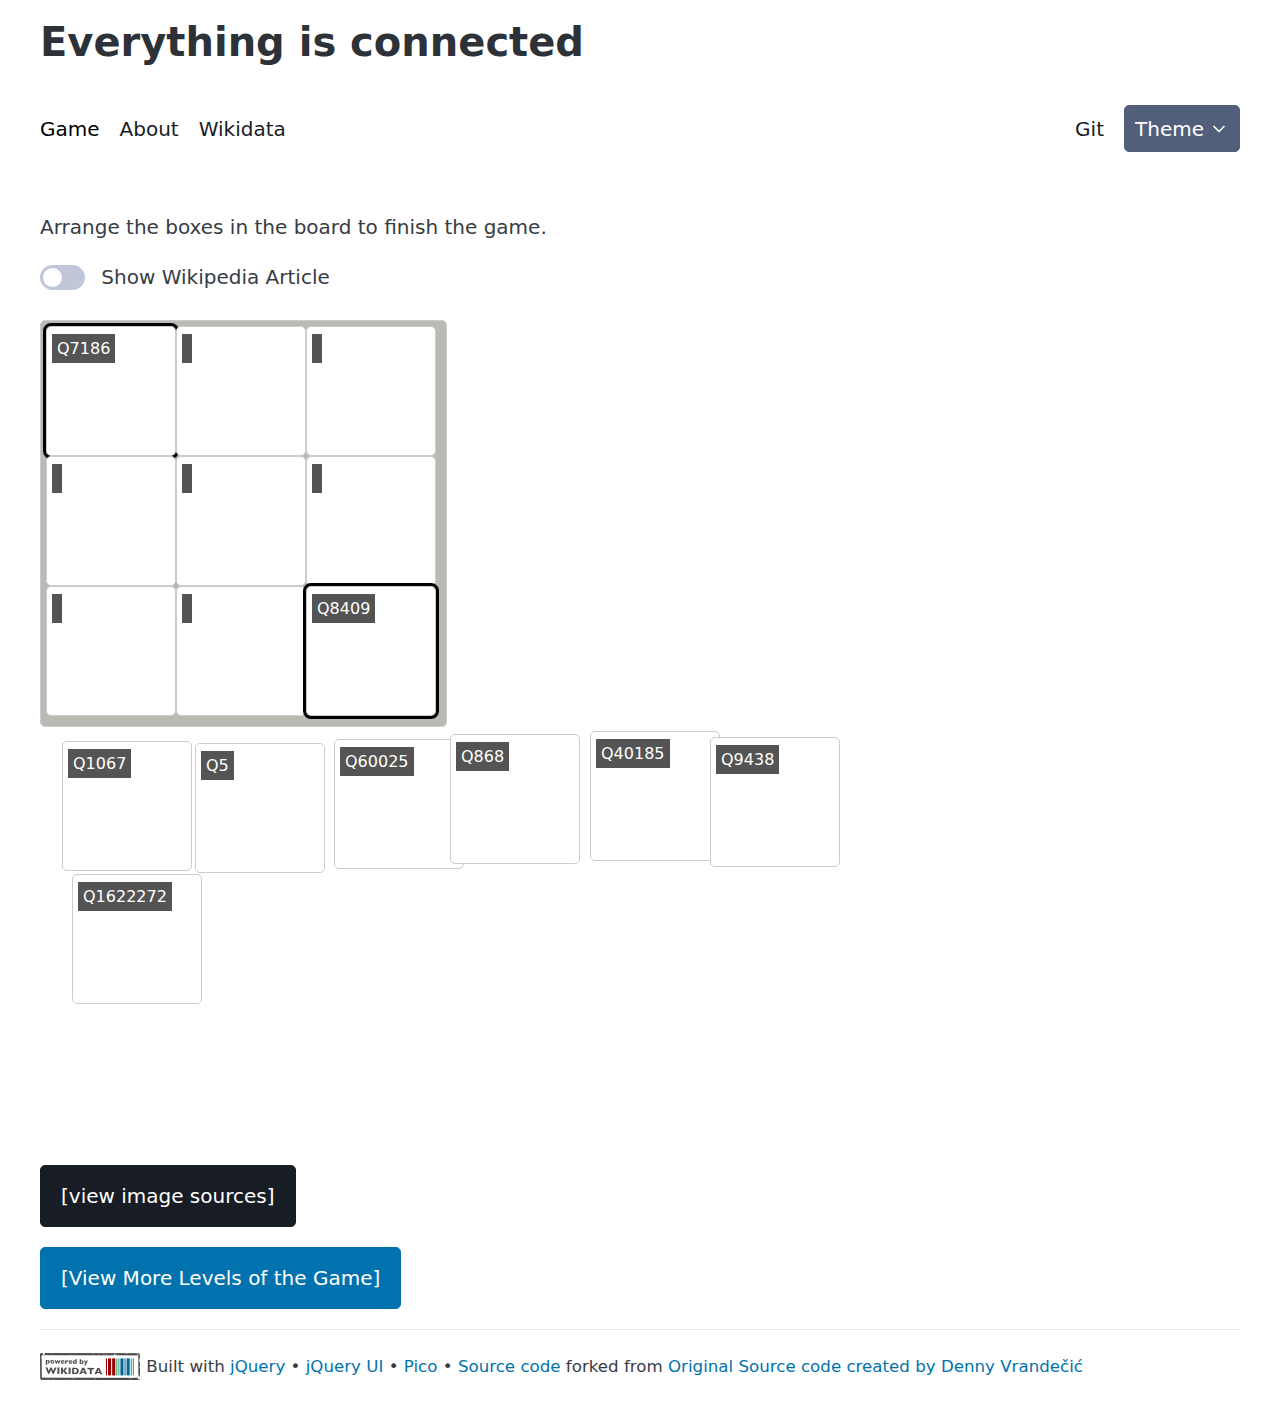
<file: index.html>
<!doctype html>
<html lang="en">
  <head>
    <meta charset="utf-8" />
    <meta name="viewport" content="width=device-width, initial-scale=1" />
    <meta name="color-scheme" content="light dark" />
    <title>Everything is connected • Wikidata Game by Denny Vrandecic</title>
    <meta
      name="description"
      content="A Wikidata Game by Denny Vrandecic. Play by connecting cards."
    />

    <!-- Pico.css -->
    <link rel="stylesheet" href="third_party/css/pico.min.css" />
    <link rel="stylesheet" href="style.css" />
  </head>

  <body>
    <!-- Header -->
    <header>
      <div class="container">
        <a aria-label="Pico CSS homepage" data-discover="true" href="/">
          <h1>Everything is connected</h1>
        </a>
        <nav>
          <ul>
            <li class="hide-before-sm">
              <a aria-current="page" class="contrast" data-discover="true" href="/" >
                Game
              </a>
            </li>
            <li>
              <a class="contrast" data-discover="true" href="about.html">
                About
              </a>
            </li>
            <li>
              <a class="contrast" data-discover="true" target="_blank" href="https://www.wikidata.org/wiki/Wikidata:Everything_is_connected" title="Wikidata Page about Game">
                Wikidata
              </a>
            </li>
          </ul>
          <ul class="icons">
            <li>
              <a
                rel="noopener noreferrer"
                class="contrast"
                aria-label="GitHub repository"
                href="https://github.com/ranjithsiji/everythingisconnected"
                target="_blank"
              >
                Git
              </a>
            </li>
            <li>
              <details class="dropdown">
                <summary role="button" class="secondary">Theme</summary>
                <ul>
                  <li><a href="#" data-theme-switcher="auto">Auto</a></li>
                  <li><a href="#" data-theme-switcher="light">Light</a></li>
                  <li><a href="#" data-theme-switcher="dark">Dark</a></li>
                </ul>
              </details>
            </li>
          </ul>
        </nav>
      </div>
    </header>
    <!-- ./ Header -->
    <!-- Main -->
    <main class="container">
      <!-- Preview -->
      <section id="preview">
        <p>Arrange the boxes in the board to finish the game.</p>
        <form id="gameForm">
          <fieldset>
            <label for="terms">
              <input
                type="checkbox"
                role="switch"
                id="articleSwitch"
                name="articleswitch"
              />
              Show Wikipedia Article
            </label>
          </fieldset>
        </form>
        <div id="gameMessage"></div>
      </section>
      <!-- ./ Preview -->
      <!-- Typography-->
      <section id="gameboard">
        <div id="board"></div>
        <div id="deck"></div>
      </section>
      <section id="articlesection">
        <article id="article"></article>
      </section>
      <section>
        <article id="imageSourcesList"></article>
      </section>
    </main>
    <!-- ./ Main -->
    <div class="popupbox" id="popupBox">
      <div class="popupbox-content">
          <span class="close" id="closePopup">&times;</span>
          <div id="content"></div>
      </div>
  </div>
    <!-- Footer -->
    <footer class="container">
      <p>
       <button class="contrast" id="imageSources">[view image sources]</button>
      </p>
       <button class="primary" id="openPopup">[View More Levels of the Game]</button>
        
        <hr/>
      <p>
        <img src="third_party/images/poweredByWikidata.png" id="wikidatalogo" />
        <small>Built with <a href="https://jquery.com">jQuery</a> • <a href="https://jqueryui.com">jQuery UI</a> • <a href="https://picocss.com">Pico</a> •
          <a href="https://github.com/ranjithsiji/everythingisconnected">Source code</a> forked from <a href="https://github.com/google/everythingisconnected">Original Source code created by Denny Vrandečić</a>
        </small>
      </p>
    </footer>
    <!-- ./ Footer -->
    <script src="third_party/js/jquery.min.js"></script>
    <script src="third_party/js/jquery-ui.min.js"></script>
    <script src="third_party/js/jquery.ui.touch-punch.min.js"></script>
    <script src="main.js"></script>
    <!-- Minimal theme switcher -->
    <script src="third_party/js/minimal-theme-switcher.js"></script>
  </body>
</html>
</file>
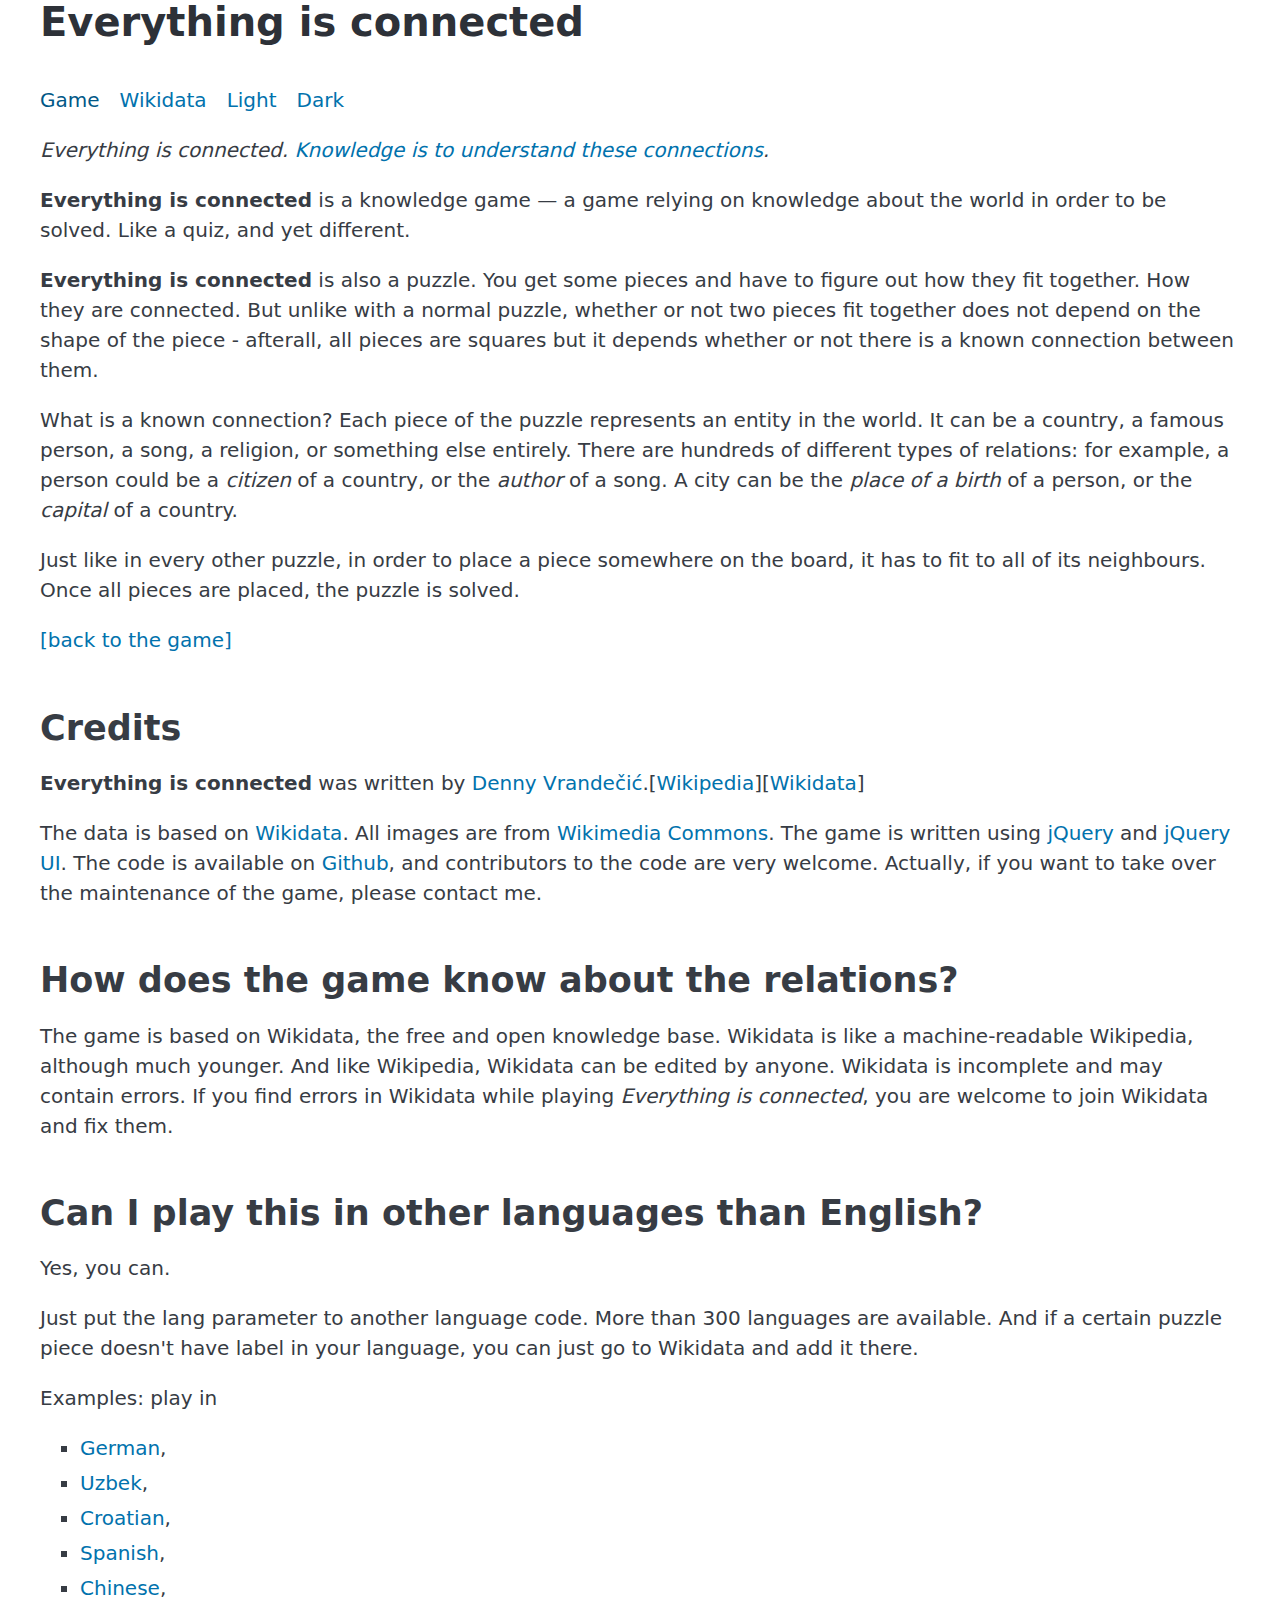
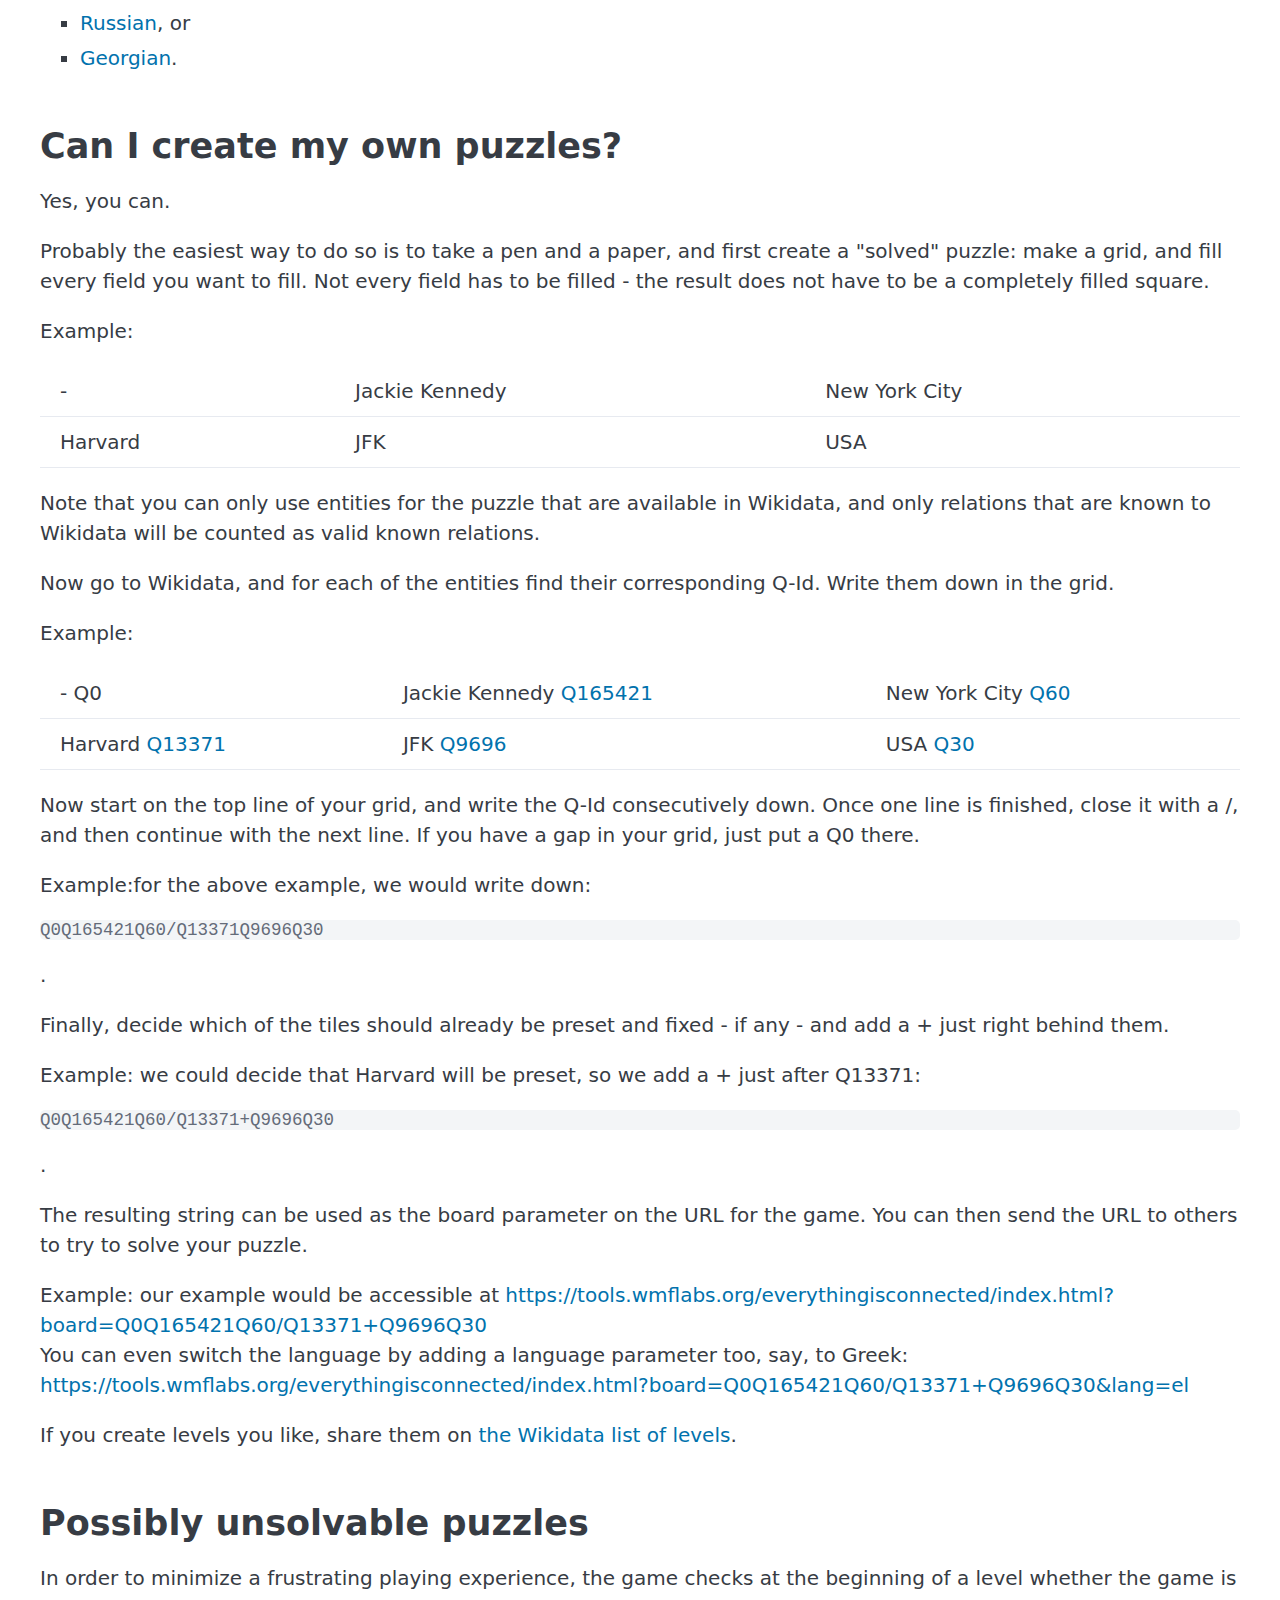
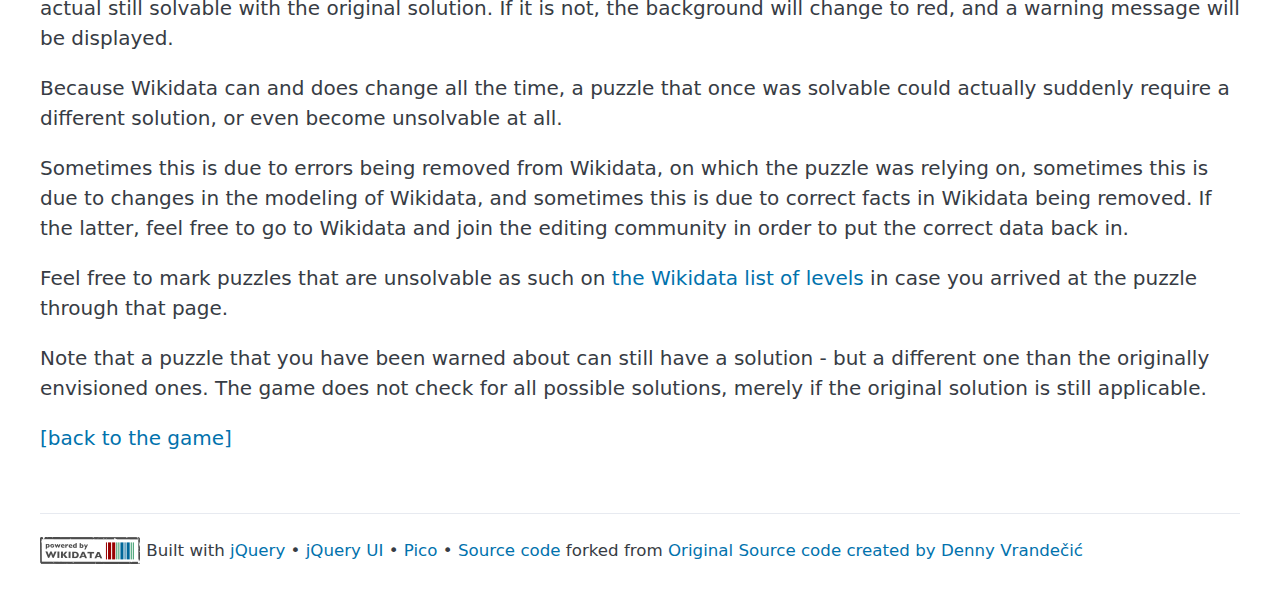
<file: about.html>
<!doctype html>
<html lang="en">
  <head>
    <meta charset="utf-8" />
    <meta name="viewport" content="width=device-width, initial-scale=1" />
    <meta name="color-scheme" content="light dark" />
    <title>About Everything is connected • Wikidata Game by Denny Vrandecic</title>
    <meta
      name="description"
      content="About Everything is Connected. A Wikidata Game by Denny Vrandecic. Play by connecting cards."
    />

    <!-- Pico.css -->
    <link rel="stylesheet" href="third_party/css/pico.min.css" />
    <link rel="stylesheet" href="style.css" />
  </head>
    <body>
		<div class="container">
		<h1>Everything is connected</h1>
		<div class="pico">
			<nav>
			  <ul>
				<li class="hide-before-sm">
					<a
					  aria-current="page"
					  data-discover="true"
					  href="/"
					>
					  Game
					</a>
				  </li>
				  <li>
					<a data-discover="true" target="_blank" href="https://www.wikidata.org/wiki/Wikidata:Everything_is_connected" title="Wikidata Page about Game">
					  Wikidata
					</a>
				  </li>
				<li><a href="#" data-theme-switcher="light">Light</a></li>
				<li><a href="#" data-theme-switcher="dark">Dark</a></li>
			  </ul>
			</nav>
		  </div>
		<p>
			<em>Everything is connected.
			<a href="https://commons.wikimedia.org/wiki/File:Wikidata%27s_World.webm">
				Knowledge is to understand these connections</a>.
			</em>
		</p>
		<p>
			<strong>Everything is connected</strong> is a knowledge game &mdash;
			a game relying on knowledge about the world in order to be solved.
			Like a quiz, and yet different.
		</p>
		<p>
			<strong>Everything is connected</strong> is also a puzzle.
			You get some pieces and have to figure out how they fit together.
			How they are connected.
			But unlike with a normal puzzle, whether or not two pieces fit together
			does not depend on the shape of the piece - afterall, all pieces are squares
			but it depends whether or not there is a known connection between them.
		</p>
		<p>
			What is a known connection? 
			Each piece of the puzzle represents an entity in the world.
			It can be a country, a famous person, a song, a religion, or something else
			entirely.
			There are hundreds of different types of relations:
			for example, a person could be a <em>citizen</em> of a country, or
			the <em>author</em> of a song.
			A city can be the <em>place of a birth</em> of a person, or
			the <em>capital</em> of a country.
		</p>
		<p>
			Just like in every other puzzle, in order to place a piece somewhere on the
			board, it has to fit to all of its neighbours.
			Once all pieces are placed, the puzzle is solved.
		</p>
		<p><a href="index.html">[back to the game]</a></p>
		<h2>Credits</h2>
		<p>
			<strong>Everything is connected</strong> was written by 
			<a href="http://simia.net/wiki/Denny">Denny Vrandečić</a>.[<a href="https://en.wikipedia.org/wiki/Denny_Vrande%C4%8Di%C4%87">Wikipedia</a>][<a href="https://www.wikidata.org/wiki/Q18618629">Wikidata</a>]
		</p>
		<p>
			The data is based on
			<a href="https://www.wikidata.org">Wikidata</a>.
			All images are from
			<a href="https://commons.wikimedia.org">Wikimedia Commons</a>.
			The game is written using
			<a href="https://jquery.com">jQuery</a> and
			<a href="https://jqueryui.com">jQuery UI</a>.
			The code is available on
			<a href="https://github.com/google/everythingisconnected">Github</a>,
			and contributors to the code are very welcome.
			Actually, if you want to take over the maintenance of the game,
			please contact me.
		</p>
		<h2>How does the game know about the relations?</h2>
		<p>
			The game is based on Wikidata, the free and open knowledge base.
			Wikidata is like a machine-readable Wikipedia, although much younger.
			And like Wikipedia, Wikidata can be edited by anyone.
			Wikidata is incomplete and may contain errors.
			If you find errors in Wikidata while playing <em>Everything is connected</em>,
			you are welcome to join Wikidata and fix them.
		</p>
		<h2>Can I play this in other languages than English?</h2>
		<p>
			Yes, you can.
		</p>
		<p>
			Just put the lang parameter to another language code.
			More than 300 languages are available.
			And if a certain puzzle piece doesn't have label in your language, you can
			just go to Wikidata and add it there.
		</p>
		<p>
			Examples: play in
		</p>
			<ul>
				<li><a href="index.html?lang=de">German</a>,</li>
				<li><a href="index.html?lang=uz">Uzbek</a>,</li>
				<li><a href="index.html?lang=hr">Croatian</a>,</li>
				<li><a href="index.html?lang=es">Spanish</a>,</li>
				<li><a href="index.html?lang=zh">Chinese</a>,</li>
				<li><a href="index.html?lang=ru">Russian</a>, or</li>
				<li><a href="index.html?lang=ka">Georgian</a>.</li>
			</ul>
		
		<h2 id="create">Can I create my own puzzles?</h2>
		<p>
			Yes, you can.
		</p>
		<p>
			Probably the easiest way to do so is to take a pen and a paper, and first
			create a "solved" puzzle:
			make a grid, and fill every field you want to fill.
			Not every field has to be filled - the result does not have to be a completely
			filled square.
		</p>
		<p>
			Example:
		</p>
			<table>
				<tr><td> - </td><td>Jackie Kennedy</td><td>New York City</td></tr>
				<tr><td>Harvard</td><td>JFK</td><td>USA</td></tr>
			</table>
		
		<p>
			Note that you can only use entities for the puzzle that are available in
			Wikidata, and only relations that are known to Wikidata will be counted as
			valid known relations.
		</p>
		<p>
			Now go to Wikidata, and for each of the entities find their corresponding Q-Id.
			Write them down in the grid.
		</p>
		<p>
			Example:
		</p>
			<table>
				<tr>
					<td> - Q0</td>
					<td>
						Jackie Kennedy 
						<a href="https://www.wikidata.org/wiki/Q165421">Q165421</a>
					</td>
					<td>
						New York City 
						<a href="https://www.wikidata.org/wiki/Q60">Q60</a>
					</td>
				</tr>
				<tr>
					<td>
						Harvard 
						<a href="https://www.wikidata.org/wiki/Q13371">Q13371</a>
					</td>
					<td>
						JFK 
						<a href="https://www.wikidata.org/wiki/Q9696">Q9696</a>
					</td>
					<td>
						USA 
						<a href="https://www.wikidata.org/wiki/Q30">Q30</a>
					</td>
				</tr>
			</table>
		<p>
			Now start on the top line of your grid, and write the Q-Id consecutively down.
			Once one line is finished, close it with a /, and then continue with the next
			line.
			If you have a gap in your grid, just put a Q0 there.
		</p>
		<p>
			Example:for the above example, we would write down:<pre>Q0Q165421Q60/Q13371Q9696Q30</pre>.
		</p>
		<p>			
			Finally, decide which of the tiles should already be preset and fixed - if any -
			and add a + just right behind them.
		</p>
		<p>
			Example:
			we could decide that Harvard will be preset, so we add a + just after Q13371:
			<pre>Q0Q165421Q60/Q13371+Q9696Q30</pre>.
		</p>
		<p>
			The resulting string can be used as the board parameter on the URL for the game.
			You can then send the URL to others to try to solve your puzzle.
		</p>
		<p>
			Example:
			our example would be accessible at
			<a href="index.html?board=Q0Q165421Q60/Q13371+Q9696Q30">
			https://tools.wmflabs.org/everythingisconnected/index.html?board=Q0Q165421Q60/Q13371+Q9696Q30</a>
			<br>
			You can even switch the language by adding a language parameter too, say, to Greek:
			<a href="index.html?board=Q0Q165421Q60/Q13371+Q9696Q30&lang=el">
			https://tools.wmflabs.org/everythingisconnected/index.html?board=Q0Q165421Q60/Q13371+Q9696Q30&lang=el</a>
		</p>
		<p>
			If you create levels you like, share them on
			<a href="https://www.wikidata.org/wiki/Wikidata:Everything_is_connected">
			the Wikidata list of levels</a>.
		</p>
		<h2 id="unsolvable">Possibly unsolvable puzzles</h2>
		<p>
			In order to minimize a frustrating playing experience, the game checks at the
			beginning of a level whether the game is actual still solvable with the
			original solution.
			If it is not, the background will change to red, and a warning message will
			be displayed.
		</p>
		<p>
			Because Wikidata can and does change all the time, a puzzle that once was
			solvable could actually suddenly require a different solution, or even become
			unsolvable at all.
		</p>
		<p>
			Sometimes this is due to errors being removed from Wikidata, on which the
			puzzle was relying on, sometimes this is due to changes in the modeling of
			Wikidata, and sometimes this is due to correct facts in Wikidata being removed.
			If the latter, feel free to go to Wikidata and join the editing community in
			order to put the correct data back in.
		</p>
		<p>
			Feel free to mark puzzles that are unsolvable as such on 
			<a href="https://www.wikidata.org/wiki/Wikidata:Everything_is_connected">
			the Wikidata list of levels</a> in case you arrived at the puzzle through that page.
		</p>
		<p>
			Note that a puzzle that you have been warned about can still have a solution -
			but a different one than the originally envisioned ones.
			The game does not check for all possible solutions, merely if the original
			solution is still applicable.
		</p>
		<p><a href="index.html">[back to the game]</a></p>
	</div>
	<!-- Footer -->
    <footer class="container">
		  <hr/>
		<p>
		<img src="third_party/images/poweredByWikidata.png" id="wikidatalogo" />
		<small>Built with <a href="https://jquery.com">jQuery</a> • <a href="https://jqueryui.com">jQuery UI</a> • <a href="https://picocss.com">Pico</a> •
		  <a href="https://github.com/ranjithsiji/everythingisconnected">Source code</a> forked from <a href="https://github.com/google/everythingisconnected">Original Source code created by Denny Vrandečić</a>
		</small>
		</p>
	  </footer>
	  <!-- Minimal theme switcher -->
	  <script src="third_party/js/minimal-theme-switcher.js"></script>
	</body>
</html>
</file>
<file: style.css>
/**	Copyright 2024 Ranjithsiji.

    Licensed under the Apache License, Version 2.0 (the "License");
    you may not use this file except in compliance with the License.
    You may obtain a copy of the License at

        http://www.apache.org/licenses/LICENSE-2.0

    Unless required by applicable law or agreed to in writing, software
    distributed under the License is distributed on an "AS IS" BASIS,
    WITHOUT WARRANTIES OR CONDITIONS OF ANY KIND, either express or implied.
    *See the License for the specific language governing permissions and
    limitations under the License.
**/
a {
  text-decoration: none;
}
#gameboard {
  min-height: 500px;
}
#warn {
  margin-top: 10px;
  background: #f30000;
  color: #fff;
  padding: 10px;
  margin: 2px 5px;
}
#greenText {
  background: #0ba30b;
  color: #fff;
  padding: 10px;
  border-radius: 10px;
  font-weight: bold;
  margin-bottom: 25px;
}
#warn a {
  color: #151281;
}
#board {
  height: 600px;
  width: 400px;
  background: #bab9b4;
  border:1px solid #ccc;
  border-radius: 5px;
  position: absolute;
}
#deck {
  position: absolute;
}
#article {
  display: none;
  min-height: 320px;
  cursor: grab;
  border: 1px solid #ccc;
}
#imageSourcesList {
  display: none;
}
.tile {
  width: 110px;
  height: 110px;
  padding: 5px;
  position: absolute;
  background: #fff;
  background-size: cover;
  border: 1px solid #ccc;
  border-radius: 5px;
}
.tile span {
  background-color: #333333d6;
  font-size: 80%;
  padding: 5px;
  color: #fff;
  -ms-word-break: break-all;
  word-break: break-all;
  word-break: break-word;
  -webkit-hyphens: auto;
  -moz-hyphens: auto;
  hyphens: auto;
}
.fixed {
  outline: 3px solid #000;
}
.connection {
  width: 20px;
  height: 20px;
  position: absolute;
  text-align: center;
  cursor: default;
  border-radius: 5px;
  z-index: 1000;
}
.nofit {
  background-color: #ff8888;
}
.fit {
  background-color: #333333;
}
.fit .popup {
  position: absolute;
  top: 3px;
  left: 3px;
  background: #fff;
  border: 1px solid #ccc;
  padding: 2px;
  max-width: 240px;
  min-width: 50px;
  z-index: 100;
  display: none;
}
/* Popup styles */
.popupbox {
  display: none;
  position: fixed;
  left: 0;
  top: 0;
  width: 100%;
  height: 70%;
  background-color: rgba(0, 0, 0, 0.5);
  justify-content: center;
  align-items: center;
  
}
.popupbox-content {
  background-color: white;
  color:#333;
  padding: 20px;
  border-radius: 5px;
  max-width: 600px;
  width: 90%;
  height: 70%;
  overflow: auto;
}
.popupbox-content a {
  color: #1515bb;
}
.popupbox-content h2 {color:#333;}
.close {
  cursor: pointer;
  float: right;
}
</file>
<file: third_party/css/pico.min.css>
@charset "UTF-8";/*!
 * Pico CSS ✨ v2.0.6 (https://picocss.com)
 * Copyright 2019-2024 - Licensed under MIT
 */:root{--pico-font-family-emoji:"Apple Color Emoji","Segoe UI Emoji","Segoe UI Symbol","Noto Color Emoji";--pico-font-family-sans-serif:system-ui,"Segoe UI",Roboto,Oxygen,Ubuntu,Cantarell,Helvetica,Arial,"Helvetica Neue",sans-serif,var(--pico-font-family-emoji);--pico-font-family-monospace:ui-monospace,SFMono-Regular,"SF Mono",Menlo,Consolas,"Liberation Mono",monospace,var(--pico-font-family-emoji);--pico-font-family:var(--pico-font-family-sans-serif);--pico-line-height:1.5;--pico-font-weight:400;--pico-font-size:100%;--pico-text-underline-offset:0.1rem;--pico-border-radius:0.25rem;--pico-border-width:0.0625rem;--pico-outline-width:0.125rem;--pico-transition:0.2s ease-in-out;--pico-spacing:1rem;--pico-typography-spacing-vertical:1rem;--pico-block-spacing-vertical:var(--pico-spacing);--pico-block-spacing-horizontal:var(--pico-spacing);--pico-grid-column-gap:var(--pico-spacing);--pico-grid-row-gap:var(--pico-spacing);--pico-form-element-spacing-vertical:0.75rem;--pico-form-element-spacing-horizontal:1rem;--pico-group-box-shadow:0 0 0 rgba(0, 0, 0, 0);--pico-group-box-shadow-focus-with-button:0 0 0 var(--pico-outline-width) var(--pico-primary-focus);--pico-group-box-shadow-focus-with-input:0 0 0 0.0625rem var(--pico-form-element-border-color);--pico-modal-overlay-backdrop-filter:blur(0.375rem);--pico-nav-element-spacing-vertical:1rem;--pico-nav-element-spacing-horizontal:0.5rem;--pico-nav-link-spacing-vertical:0.5rem;--pico-nav-link-spacing-horizontal:0.5rem;--pico-nav-breadcrumb-divider:">";--pico-icon-checkbox:url("data:image/svg+xml,%3Csvg xmlns='http://www.w3.org/2000/svg' width='24' height='24' viewBox='0 0 24 24' fill='none' stroke='rgb(255, 255, 255)' stroke-width='4' stroke-linecap='round' stroke-linejoin='round'%3E%3Cpolyline points='20 6 9 17 4 12'%3E%3C/polyline%3E%3C/svg%3E");--pico-icon-minus:url("data:image/svg+xml,%3Csvg xmlns='http://www.w3.org/2000/svg' width='24' height='24' viewBox='0 0 24 24' fill='none' stroke='rgb(255, 255, 255)' stroke-width='4' stroke-linecap='round' stroke-linejoin='round'%3E%3Cline x1='5' y1='12' x2='19' y2='12'%3E%3C/line%3E%3C/svg%3E");--pico-icon-chevron:url("data:image/svg+xml,%3Csvg xmlns='http://www.w3.org/2000/svg' width='24' height='24' viewBox='0 0 24 24' fill='none' stroke='rgb(136, 145, 164)' stroke-width='2' stroke-linecap='round' stroke-linejoin='round'%3E%3Cpolyline points='6 9 12 15 18 9'%3E%3C/polyline%3E%3C/svg%3E");--pico-icon-date:url("data:image/svg+xml,%3Csvg xmlns='http://www.w3.org/2000/svg' width='24' height='24' viewBox='0 0 24 24' fill='none' stroke='rgb(136, 145, 164)' stroke-width='2' stroke-linecap='round' stroke-linejoin='round'%3E%3Crect x='3' y='4' width='18' height='18' rx='2' ry='2'%3E%3C/rect%3E%3Cline x1='16' y1='2' x2='16' y2='6'%3E%3C/line%3E%3Cline x1='8' y1='2' x2='8' y2='6'%3E%3C/line%3E%3Cline x1='3' y1='10' x2='21' y2='10'%3E%3C/line%3E%3C/svg%3E");--pico-icon-time:url("data:image/svg+xml,%3Csvg xmlns='http://www.w3.org/2000/svg' width='24' height='24' viewBox='0 0 24 24' fill='none' stroke='rgb(136, 145, 164)' stroke-width='2' stroke-linecap='round' stroke-linejoin='round'%3E%3Ccircle cx='12' cy='12' r='10'%3E%3C/circle%3E%3Cpolyline points='12 6 12 12 16 14'%3E%3C/polyline%3E%3C/svg%3E");--pico-icon-search:url("data:image/svg+xml,%3Csvg xmlns='http://www.w3.org/2000/svg' width='24' height='24' viewBox='0 0 24 24' fill='none' stroke='rgb(136, 145, 164)' stroke-width='1.5' stroke-linecap='round' stroke-linejoin='round'%3E%3Ccircle cx='11' cy='11' r='8'%3E%3C/circle%3E%3Cline x1='21' y1='21' x2='16.65' y2='16.65'%3E%3C/line%3E%3C/svg%3E");--pico-icon-close:url("data:image/svg+xml,%3Csvg xmlns='http://www.w3.org/2000/svg' width='24' height='24' viewBox='0 0 24 24' fill='none' stroke='rgb(136, 145, 164)' stroke-width='3' stroke-linecap='round' stroke-linejoin='round'%3E%3Cline x1='18' y1='6' x2='6' y2='18'%3E%3C/line%3E%3Cline x1='6' y1='6' x2='18' y2='18'%3E%3C/line%3E%3C/svg%3E");--pico-icon-loading:url("data:image/svg+xml,%3Csvg fill='none' height='24' width='24' viewBox='0 0 24 24' xmlns='http://www.w3.org/2000/svg' %3E%3Cstyle%3E g %7B animation: rotate 2s linear infinite; transform-origin: center center; %7D circle %7B stroke-dasharray: 75,100; stroke-dashoffset: -5; animation: dash 1.5s ease-in-out infinite; stroke-linecap: round; %7D @keyframes rotate %7B 0%25 %7B transform: rotate(0deg); %7D 100%25 %7B transform: rotate(360deg); %7D %7D @keyframes dash %7B 0%25 %7B stroke-dasharray: 1,100; stroke-dashoffset: 0; %7D 50%25 %7B stroke-dasharray: 44.5,100; stroke-dashoffset: -17.5; %7D 100%25 %7B stroke-dasharray: 44.5,100; stroke-dashoffset: -62; %7D %7D %3C/style%3E%3Cg%3E%3Ccircle cx='12' cy='12' r='10' fill='none' stroke='rgb(136, 145, 164)' stroke-width='4' /%3E%3C/g%3E%3C/svg%3E")}@media (min-width:576px){:root{--pico-font-size:106.25%}}@media (min-width:768px){:root{--pico-font-size:112.5%}}@media (min-width:1024px){:root{--pico-font-size:118.75%}}@media (min-width:1280px){:root{--pico-font-size:125%}}@media (min-width:1536px){:root{--pico-font-size:131.25%}}a{--pico-text-decoration:underline}a.contrast,a.secondary{--pico-text-decoration:underline}small{--pico-font-size:0.875em}h1,h2,h3,h4,h5,h6{--pico-font-weight:700}h1{--pico-font-size:2rem;--pico-line-height:1.125;--pico-typography-spacing-top:3rem}h2{--pico-font-size:1.75rem;--pico-line-height:1.15;--pico-typography-spacing-top:2.625rem}h3{--pico-font-size:1.5rem;--pico-line-height:1.175;--pico-typography-spacing-top:2.25rem}h4{--pico-font-size:1.25rem;--pico-line-height:1.2;--pico-typography-spacing-top:1.874rem}h5{--pico-font-size:1.125rem;--pico-line-height:1.225;--pico-typography-spacing-top:1.6875rem}h6{--pico-font-size:1rem;--pico-line-height:1.25;--pico-typography-spacing-top:1.5rem}tfoot td,tfoot th,thead td,thead th{--pico-font-weight:600;--pico-border-width:0.1875rem}code,kbd,pre,samp{--pico-font-family:var(--pico-font-family-monospace)}kbd{--pico-font-weight:bolder}:where(select,textarea),input:not([type=submit],[type=button],[type=reset],[type=checkbox],[type=radio],[type=file]){--pico-outline-width:0.0625rem}[type=search]{--pico-border-radius:5rem}[type=checkbox],[type=radio]{--pico-border-width:0.125rem}[type=checkbox][role=switch]{--pico-border-width:0.1875rem}details.dropdown summary:not([role=button]){--pico-outline-width:0.0625rem}nav details.dropdown summary:focus-visible{--pico-outline-width:0.125rem}[role=search]{--pico-border-radius:5rem}[role=group]:has(button.secondary:focus,[type=submit].secondary:focus,[type=button].secondary:focus,[role=button].secondary:focus),[role=search]:has(button.secondary:focus,[type=submit].secondary:focus,[type=button].secondary:focus,[role=button].secondary:focus){--pico-group-box-shadow-focus-with-button:0 0 0 var(--pico-outline-width) var(--pico-secondary-focus)}[role=group]:has(button.contrast:focus,[type=submit].contrast:focus,[type=button].contrast:focus,[role=button].contrast:focus),[role=search]:has(button.contrast:focus,[type=submit].contrast:focus,[type=button].contrast:focus,[role=button].contrast:focus){--pico-group-box-shadow-focus-with-button:0 0 0 var(--pico-outline-width) var(--pico-contrast-focus)}[role=group] [role=button],[role=group] [type=button],[role=group] [type=submit],[role=group] button,[role=search] [role=button],[role=search] [type=button],[role=search] [type=submit],[role=search] button{--pico-form-element-spacing-horizontal:2rem}details summary[role=button]:not(.outline)::after{filter:brightness(0) invert(1)}[aria-busy=true]:not(input,select,textarea):is(button,[type=submit],[type=button],[type=reset],[role=button]):not(.outline)::before{filter:brightness(0) invert(1)}:root:not([data-theme=dark]),[data-theme=light]{--pico-background-color:#fff;--pico-color:#373c44;--pico-text-selection-color:rgba(2, 154, 232, 0.25);--pico-muted-color:#646b79;--pico-muted-border-color:#e7eaf0;--pico-primary:#0172ad;--pico-primary-background:#0172ad;--pico-primary-border:var(--pico-primary-background);--pico-primary-underline:rgba(1, 114, 173, 0.5);--pico-primary-hover:#015887;--pico-primary-hover-background:#02659a;--pico-primary-hover-border:var(--pico-primary-hover-background);--pico-primary-hover-underline:var(--pico-primary-hover);--pico-primary-focus:rgba(2, 154, 232, 0.5);--pico-primary-inverse:#fff;--pico-secondary:#5d6b89;--pico-secondary-background:#525f7a;--pico-secondary-border:var(--pico-secondary-background);--pico-secondary-underline:rgba(93, 107, 137, 0.5);--pico-secondary-hover:#48536b;--pico-secondary-hover-background:#48536b;--pico-secondary-hover-border:var(--pico-secondary-hover-background);--pico-secondary-hover-underline:var(--pico-secondary-hover);--pico-secondary-focus:rgba(93, 107, 137, 0.25);--pico-secondary-inverse:#fff;--pico-contrast:#181c25;--pico-contrast-background:#181c25;--pico-contrast-border:var(--pico-contrast-background);--pico-contrast-underline:rgba(24, 28, 37, 0.5);--pico-contrast-hover:#000;--pico-contrast-hover-background:#000;--pico-contrast-hover-border:var(--pico-contrast-hover-background);--pico-contrast-hover-underline:var(--pico-secondary-hover);--pico-contrast-focus:rgba(93, 107, 137, 0.25);--pico-contrast-inverse:#fff;--pico-box-shadow:0.0145rem 0.029rem 0.174rem rgba(129, 145, 181, 0.01698),0.0335rem 0.067rem 0.402rem rgba(129, 145, 181, 0.024),0.0625rem 0.125rem 0.75rem rgba(129, 145, 181, 0.03),0.1125rem 0.225rem 1.35rem rgba(129, 145, 181, 0.036),0.2085rem 0.417rem 2.502rem rgba(129, 145, 181, 0.04302),0.5rem 1rem 6rem rgba(129, 145, 181, 0.06),0 0 0 0.0625rem rgba(129, 145, 181, 0.015);--pico-h1-color:#2d3138;--pico-h2-color:#373c44;--pico-h3-color:#424751;--pico-h4-color:#4d535e;--pico-h5-color:#5c6370;--pico-h6-color:#646b79;--pico-mark-background-color:#fde7c0;--pico-mark-color:#0f1114;--pico-ins-color:#1d6a54;--pico-del-color:#883935;--pico-blockquote-border-color:var(--pico-muted-border-color);--pico-blockquote-footer-color:var(--pico-muted-color);--pico-button-box-shadow:0 0 0 rgba(0, 0, 0, 0);--pico-button-hover-box-shadow:0 0 0 rgba(0, 0, 0, 0);--pico-table-border-color:var(--pico-muted-border-color);--pico-table-row-stripped-background-color:rgba(111, 120, 135, 0.0375);--pico-code-background-color:#f3f5f7;--pico-code-color:#646b79;--pico-code-kbd-background-color:var(--pico-color);--pico-code-kbd-color:var(--pico-background-color);--pico-form-element-background-color:#fbfcfc;--pico-form-element-selected-background-color:#dfe3eb;--pico-form-element-border-color:#cfd5e2;--pico-form-element-color:#23262c;--pico-form-element-placeholder-color:var(--pico-muted-color);--pico-form-element-active-background-color:#fff;--pico-form-element-active-border-color:var(--pico-primary-border);--pico-form-element-focus-color:var(--pico-primary-border);--pico-form-element-disabled-opacity:0.5;--pico-form-element-invalid-border-color:#b86a6b;--pico-form-element-invalid-active-border-color:#c84f48;--pico-form-element-invalid-focus-color:var(--pico-form-element-invalid-active-border-color);--pico-form-element-valid-border-color:#4c9b8a;--pico-form-element-valid-active-border-color:#279977;--pico-form-element-valid-focus-color:var(--pico-form-element-valid-active-border-color);--pico-switch-background-color:#bfc7d9;--pico-switch-checked-background-color:var(--pico-primary-background);--pico-switch-color:#fff;--pico-switch-thumb-box-shadow:0 0 0 rgba(0, 0, 0, 0);--pico-range-border-color:#dfe3eb;--pico-range-active-border-color:#bfc7d9;--pico-range-thumb-border-color:var(--pico-background-color);--pico-range-thumb-color:var(--pico-secondary-background);--pico-range-thumb-active-color:var(--pico-primary-background);--pico-accordion-border-color:var(--pico-muted-border-color);--pico-accordion-active-summary-color:var(--pico-primary-hover);--pico-accordion-close-summary-color:var(--pico-color);--pico-accordion-open-summary-color:var(--pico-muted-color);--pico-card-background-color:var(--pico-background-color);--pico-card-border-color:var(--pico-muted-border-color);--pico-card-box-shadow:var(--pico-box-shadow);--pico-card-sectioning-background-color:#fbfcfc;--pico-dropdown-background-color:#fff;--pico-dropdown-border-color:#eff1f4;--pico-dropdown-box-shadow:var(--pico-box-shadow);--pico-dropdown-color:var(--pico-color);--pico-dropdown-hover-background-color:#eff1f4;--pico-loading-spinner-opacity:0.5;--pico-modal-overlay-background-color:rgba(232, 234, 237, 0.75);--pico-progress-background-color:#dfe3eb;--pico-progress-color:var(--pico-primary-background);--pico-tooltip-background-color:var(--pico-contrast-background);--pico-tooltip-color:var(--pico-contrast-inverse);--pico-icon-valid:url("data:image/svg+xml,%3Csvg xmlns='http://www.w3.org/2000/svg' width='24' height='24' viewBox='0 0 24 24' fill='none' stroke='rgb(76, 155, 138)' stroke-width='2' stroke-linecap='round' stroke-linejoin='round'%3E%3Cpolyline points='20 6 9 17 4 12'%3E%3C/polyline%3E%3C/svg%3E");--pico-icon-invalid:url("data:image/svg+xml,%3Csvg xmlns='http://www.w3.org/2000/svg' width='24' height='24' viewBox='0 0 24 24' fill='none' stroke='rgb(200, 79, 72)' stroke-width='2' stroke-linecap='round' stroke-linejoin='round'%3E%3Ccircle cx='12' cy='12' r='10'%3E%3C/circle%3E%3Cline x1='12' y1='8' x2='12' y2='12'%3E%3C/line%3E%3Cline x1='12' y1='16' x2='12.01' y2='16'%3E%3C/line%3E%3C/svg%3E");color-scheme:light}:root:not([data-theme=dark]) input:is([type=submit],[type=button],[type=reset],[type=checkbox],[type=radio],[type=file]),[data-theme=light] input:is([type=submit],[type=button],[type=reset],[type=checkbox],[type=radio],[type=file]){--pico-form-element-focus-color:var(--pico-primary-focus)}@media only screen and (prefers-color-scheme:dark){:root:not([data-theme]){--pico-background-color:#13171f;--pico-color:#c2c7d0;--pico-text-selection-color:rgba(1, 170, 255, 0.1875);--pico-muted-color:#7b8495;--pico-muted-border-color:#202632;--pico-primary:#01aaff;--pico-primary-background:#0172ad;--pico-primary-border:var(--pico-primary-background);--pico-primary-underline:rgba(1, 170, 255, 0.5);--pico-primary-hover:#79c0ff;--pico-primary-hover-background:#017fc0;--pico-primary-hover-border:var(--pico-primary-hover-background);--pico-primary-hover-underline:var(--pico-primary-hover);--pico-primary-focus:rgba(1, 170, 255, 0.375);--pico-primary-inverse:#fff;--pico-secondary:#969eaf;--pico-secondary-background:#525f7a;--pico-secondary-border:var(--pico-secondary-background);--pico-secondary-underline:rgba(150, 158, 175, 0.5);--pico-secondary-hover:#b3b9c5;--pico-secondary-hover-background:#5d6b89;--pico-secondary-hover-border:var(--pico-secondary-hover-background);--pico-secondary-hover-underline:var(--pico-secondary-hover);--pico-secondary-focus:rgba(144, 158, 190, 0.25);--pico-secondary-inverse:#fff;--pico-contrast:#dfe3eb;--pico-contrast-background:#eff1f4;--pico-contrast-border:var(--pico-contrast-background);--pico-contrast-underline:rgba(223, 227, 235, 0.5);--pico-contrast-hover:#fff;--pico-contrast-hover-background:#fff;--pico-contrast-hover-border:var(--pico-contrast-hover-background);--pico-contrast-hover-underline:var(--pico-contrast-hover);--pico-contrast-focus:rgba(207, 213, 226, 0.25);--pico-contrast-inverse:#000;--pico-box-shadow:0.0145rem 0.029rem 0.174rem rgba(7, 9, 12, 0.01698),0.0335rem 0.067rem 0.402rem rgba(7, 9, 12, 0.024),0.0625rem 0.125rem 0.75rem rgba(7, 9, 12, 0.03),0.1125rem 0.225rem 1.35rem rgba(7, 9, 12, 0.036),0.2085rem 0.417rem 2.502rem rgba(7, 9, 12, 0.04302),0.5rem 1rem 6rem rgba(7, 9, 12, 0.06),0 0 0 0.0625rem rgba(7, 9, 12, 0.015);--pico-h1-color:#f0f1f3;--pico-h2-color:#e0e3e7;--pico-h3-color:#c2c7d0;--pico-h4-color:#b3b9c5;--pico-h5-color:#a4acba;--pico-h6-color:#8891a4;--pico-mark-background-color:#014063;--pico-mark-color:#fff;--pico-ins-color:#62af9a;--pico-del-color:#ce7e7b;--pico-blockquote-border-color:var(--pico-muted-border-color);--pico-blockquote-footer-color:var(--pico-muted-color);--pico-button-box-shadow:0 0 0 rgba(0, 0, 0, 0);--pico-button-hover-box-shadow:0 0 0 rgba(0, 0, 0, 0);--pico-table-border-color:var(--pico-muted-border-color);--pico-table-row-stripped-background-color:rgba(111, 120, 135, 0.0375);--pico-code-background-color:#1a1f28;--pico-code-color:#8891a4;--pico-code-kbd-background-color:var(--pico-color);--pico-code-kbd-color:var(--pico-background-color);--pico-form-element-background-color:#1c212c;--pico-form-element-selected-background-color:#2a3140;--pico-form-element-border-color:#2a3140;--pico-form-element-color:#e0e3e7;--pico-form-element-placeholder-color:#8891a4;--pico-form-element-active-background-color:#1a1f28;--pico-form-element-active-border-color:var(--pico-primary-border);--pico-form-element-focus-color:var(--pico-primary-border);--pico-form-element-disabled-opacity:0.5;--pico-form-element-invalid-border-color:#964a50;--pico-form-element-invalid-active-border-color:#b7403b;--pico-form-element-invalid-focus-color:var(--pico-form-element-invalid-active-border-color);--pico-form-element-valid-border-color:#2a7b6f;--pico-form-element-valid-active-border-color:#16896a;--pico-form-element-valid-focus-color:var(--pico-form-element-valid-active-border-color);--pico-switch-background-color:#333c4e;--pico-switch-checked-background-color:var(--pico-primary-background);--pico-switch-color:#fff;--pico-switch-thumb-box-shadow:0 0 0 rgba(0, 0, 0, 0);--pico-range-border-color:#202632;--pico-range-active-border-color:#2a3140;--pico-range-thumb-border-color:var(--pico-background-color);--pico-range-thumb-color:var(--pico-secondary-background);--pico-range-thumb-active-color:var(--pico-primary-background);--pico-accordion-border-color:var(--pico-muted-border-color);--pico-accordion-active-summary-color:var(--pico-primary-hover);--pico-accordion-close-summary-color:var(--pico-color);--pico-accordion-open-summary-color:var(--pico-muted-color);--pico-card-background-color:#181c25;--pico-card-border-color:var(--pico-card-background-color);--pico-card-box-shadow:var(--pico-box-shadow);--pico-card-sectioning-background-color:#1a1f28;--pico-dropdown-background-color:#181c25;--pico-dropdown-border-color:#202632;--pico-dropdown-box-shadow:var(--pico-box-shadow);--pico-dropdown-color:var(--pico-color);--pico-dropdown-hover-background-color:#202632;--pico-loading-spinner-opacity:0.5;--pico-modal-overlay-background-color:rgba(8, 9, 10, 0.75);--pico-progress-background-color:#202632;--pico-progress-color:var(--pico-primary-background);--pico-tooltip-background-color:var(--pico-contrast-background);--pico-tooltip-color:var(--pico-contrast-inverse);--pico-icon-valid:url("data:image/svg+xml,%3Csvg xmlns='http://www.w3.org/2000/svg' width='24' height='24' viewBox='0 0 24 24' fill='none' stroke='rgb(42, 123, 111)' stroke-width='2' stroke-linecap='round' stroke-linejoin='round'%3E%3Cpolyline points='20 6 9 17 4 12'%3E%3C/polyline%3E%3C/svg%3E");--pico-icon-invalid:url("data:image/svg+xml,%3Csvg xmlns='http://www.w3.org/2000/svg' width='24' height='24' viewBox='0 0 24 24' fill='none' stroke='rgb(150, 74, 80)' stroke-width='2' stroke-linecap='round' stroke-linejoin='round'%3E%3Ccircle cx='12' cy='12' r='10'%3E%3C/circle%3E%3Cline x1='12' y1='8' x2='12' y2='12'%3E%3C/line%3E%3Cline x1='12' y1='16' x2='12.01' y2='16'%3E%3C/line%3E%3C/svg%3E");color-scheme:dark}:root:not([data-theme]) input:is([type=submit],[type=button],[type=reset],[type=checkbox],[type=radio],[type=file]){--pico-form-element-focus-color:var(--pico-primary-focus)}:root:not([data-theme]) details summary[role=button].contrast:not(.outline)::after{filter:brightness(0)}:root:not([data-theme]) [aria-busy=true]:not(input,select,textarea).contrast:is(button,[type=submit],[type=button],[type=reset],[role=button]):not(.outline)::before{filter:brightness(0)}}[data-theme=dark]{--pico-background-color:#13171f;--pico-color:#c2c7d0;--pico-text-selection-color:rgba(1, 170, 255, 0.1875);--pico-muted-color:#7b8495;--pico-muted-border-color:#202632;--pico-primary:#01aaff;--pico-primary-background:#0172ad;--pico-primary-border:var(--pico-primary-background);--pico-primary-underline:rgba(1, 170, 255, 0.5);--pico-primary-hover:#79c0ff;--pico-primary-hover-background:#017fc0;--pico-primary-hover-border:var(--pico-primary-hover-background);--pico-primary-hover-underline:var(--pico-primary-hover);--pico-primary-focus:rgba(1, 170, 255, 0.375);--pico-primary-inverse:#fff;--pico-secondary:#969eaf;--pico-secondary-background:#525f7a;--pico-secondary-border:var(--pico-secondary-background);--pico-secondary-underline:rgba(150, 158, 175, 0.5);--pico-secondary-hover:#b3b9c5;--pico-secondary-hover-background:#5d6b89;--pico-secondary-hover-border:var(--pico-secondary-hover-background);--pico-secondary-hover-underline:var(--pico-secondary-hover);--pico-secondary-focus:rgba(144, 158, 190, 0.25);--pico-secondary-inverse:#fff;--pico-contrast:#dfe3eb;--pico-contrast-background:#eff1f4;--pico-contrast-border:var(--pico-contrast-background);--pico-contrast-underline:rgba(223, 227, 235, 0.5);--pico-contrast-hover:#fff;--pico-contrast-hover-background:#fff;--pico-contrast-hover-border:var(--pico-contrast-hover-background);--pico-contrast-hover-underline:var(--pico-contrast-hover);--pico-contrast-focus:rgba(207, 213, 226, 0.25);--pico-contrast-inverse:#000;--pico-box-shadow:0.0145rem 0.029rem 0.174rem rgba(7, 9, 12, 0.01698),0.0335rem 0.067rem 0.402rem rgba(7, 9, 12, 0.024),0.0625rem 0.125rem 0.75rem rgba(7, 9, 12, 0.03),0.1125rem 0.225rem 1.35rem rgba(7, 9, 12, 0.036),0.2085rem 0.417rem 2.502rem rgba(7, 9, 12, 0.04302),0.5rem 1rem 6rem rgba(7, 9, 12, 0.06),0 0 0 0.0625rem rgba(7, 9, 12, 0.015);--pico-h1-color:#f0f1f3;--pico-h2-color:#e0e3e7;--pico-h3-color:#c2c7d0;--pico-h4-color:#b3b9c5;--pico-h5-color:#a4acba;--pico-h6-color:#8891a4;--pico-mark-background-color:#014063;--pico-mark-color:#fff;--pico-ins-color:#62af9a;--pico-del-color:#ce7e7b;--pico-blockquote-border-color:var(--pico-muted-border-color);--pico-blockquote-footer-color:var(--pico-muted-color);--pico-button-box-shadow:0 0 0 rgba(0, 0, 0, 0);--pico-button-hover-box-shadow:0 0 0 rgba(0, 0, 0, 0);--pico-table-border-color:var(--pico-muted-border-color);--pico-table-row-stripped-background-color:rgba(111, 120, 135, 0.0375);--pico-code-background-color:#1a1f28;--pico-code-color:#8891a4;--pico-code-kbd-background-color:var(--pico-color);--pico-code-kbd-color:var(--pico-background-color);--pico-form-element-background-color:#1c212c;--pico-form-element-selected-background-color:#2a3140;--pico-form-element-border-color:#2a3140;--pico-form-element-color:#e0e3e7;--pico-form-element-placeholder-color:#8891a4;--pico-form-element-active-background-color:#1a1f28;--pico-form-element-active-border-color:var(--pico-primary-border);--pico-form-element-focus-color:var(--pico-primary-border);--pico-form-element-disabled-opacity:0.5;--pico-form-element-invalid-border-color:#964a50;--pico-form-element-invalid-active-border-color:#b7403b;--pico-form-element-invalid-focus-color:var(--pico-form-element-invalid-active-border-color);--pico-form-element-valid-border-color:#2a7b6f;--pico-form-element-valid-active-border-color:#16896a;--pico-form-element-valid-focus-color:var(--pico-form-element-valid-active-border-color);--pico-switch-background-color:#333c4e;--pico-switch-checked-background-color:var(--pico-primary-background);--pico-switch-color:#fff;--pico-switch-thumb-box-shadow:0 0 0 rgba(0, 0, 0, 0);--pico-range-border-color:#202632;--pico-range-active-border-color:#2a3140;--pico-range-thumb-border-color:var(--pico-background-color);--pico-range-thumb-color:var(--pico-secondary-background);--pico-range-thumb-active-color:var(--pico-primary-background);--pico-accordion-border-color:var(--pico-muted-border-color);--pico-accordion-active-summary-color:var(--pico-primary-hover);--pico-accordion-close-summary-color:var(--pico-color);--pico-accordion-open-summary-color:var(--pico-muted-color);--pico-card-background-color:#181c25;--pico-card-border-color:var(--pico-card-background-color);--pico-card-box-shadow:var(--pico-box-shadow);--pico-card-sectioning-background-color:#1a1f28;--pico-dropdown-background-color:#181c25;--pico-dropdown-border-color:#202632;--pico-dropdown-box-shadow:var(--pico-box-shadow);--pico-dropdown-color:var(--pico-color);--pico-dropdown-hover-background-color:#202632;--pico-loading-spinner-opacity:0.5;--pico-modal-overlay-background-color:rgba(8, 9, 10, 0.75);--pico-progress-background-color:#202632;--pico-progress-color:var(--pico-primary-background);--pico-tooltip-background-color:var(--pico-contrast-background);--pico-tooltip-color:var(--pico-contrast-inverse);--pico-icon-valid:url("data:image/svg+xml,%3Csvg xmlns='http://www.w3.org/2000/svg' width='24' height='24' viewBox='0 0 24 24' fill='none' stroke='rgb(42, 123, 111)' stroke-width='2' stroke-linecap='round' stroke-linejoin='round'%3E%3Cpolyline points='20 6 9 17 4 12'%3E%3C/polyline%3E%3C/svg%3E");--pico-icon-invalid:url("data:image/svg+xml,%3Csvg xmlns='http://www.w3.org/2000/svg' width='24' height='24' viewBox='0 0 24 24' fill='none' stroke='rgb(150, 74, 80)' stroke-width='2' stroke-linecap='round' stroke-linejoin='round'%3E%3Ccircle cx='12' cy='12' r='10'%3E%3C/circle%3E%3Cline x1='12' y1='8' x2='12' y2='12'%3E%3C/line%3E%3Cline x1='12' y1='16' x2='12.01' y2='16'%3E%3C/line%3E%3C/svg%3E");color-scheme:dark}[data-theme=dark] input:is([type=submit],[type=button],[type=reset],[type=checkbox],[type=radio],[type=file]){--pico-form-element-focus-color:var(--pico-primary-focus)}[data-theme=dark] details summary[role=button].contrast:not(.outline)::after{filter:brightness(0)}[data-theme=dark] [aria-busy=true]:not(input,select,textarea).contrast:is(button,[type=submit],[type=button],[type=reset],[role=button]):not(.outline)::before{filter:brightness(0)}[type=checkbox],[type=radio],[type=range],progress{accent-color:var(--pico-primary)}*,::after,::before{box-sizing:border-box;background-repeat:no-repeat}::after,::before{text-decoration:inherit;vertical-align:inherit}:where(:root){-webkit-tap-highlight-color:transparent;-webkit-text-size-adjust:100%;-moz-text-size-adjust:100%;text-size-adjust:100%;background-color:var(--pico-background-color);color:var(--pico-color);font-weight:var(--pico-font-weight);font-size:var(--pico-font-size);line-height:var(--pico-line-height);font-family:var(--pico-font-family);text-underline-offset:var(--pico-text-underline-offset);text-rendering:optimizeLegibility;overflow-wrap:break-word;-moz-tab-size:4;-o-tab-size:4;tab-size:4}body{width:100%;margin:0}main{display:block}body>footer,body>header,body>main{padding-block:var(--pico-block-spacing-vertical)}section{margin-bottom:var(--pico-block-spacing-vertical)}.container,.container-fluid{width:100%;margin-right:auto;margin-left:auto;padding-right:var(--pico-spacing);padding-left:var(--pico-spacing)}@media (min-width:576px){.container{max-width:510px;padding-right:0;padding-left:0}}@media (min-width:768px){.container{max-width:700px}}@media (min-width:1024px){.container{max-width:950px}}@media (min-width:1280px){.container{max-width:1200px}}@media (min-width:1536px){.container{max-width:1450px}}.grid{grid-column-gap:var(--pico-grid-column-gap);grid-row-gap:var(--pico-grid-row-gap);display:grid;grid-template-columns:1fr}@media (min-width:768px){.grid{grid-template-columns:repeat(auto-fit,minmax(0%,1fr))}}.grid>*{min-width:0}.overflow-auto{overflow:auto}b,strong{font-weight:bolder}sub,sup{position:relative;font-size:.75em;line-height:0;vertical-align:baseline}sub{bottom:-.25em}sup{top:-.5em}address,blockquote,dl,ol,p,pre,table,ul{margin-top:0;margin-bottom:var(--pico-typography-spacing-vertical);color:var(--pico-color);font-style:normal;font-weight:var(--pico-font-weight)}h1,h2,h3,h4,h5,h6{margin-top:0;margin-bottom:var(--pico-typography-spacing-vertical);color:var(--pico-color);font-weight:var(--pico-font-weight);font-size:var(--pico-font-size);line-height:var(--pico-line-height);font-family:var(--pico-font-family)}h1{--pico-color:var(--pico-h1-color)}h2{--pico-color:var(--pico-h2-color)}h3{--pico-color:var(--pico-h3-color)}h4{--pico-color:var(--pico-h4-color)}h5{--pico-color:var(--pico-h5-color)}h6{--pico-color:var(--pico-h6-color)}:where(article,address,blockquote,dl,figure,form,ol,p,pre,table,ul)~:is(h1,h2,h3,h4,h5,h6){margin-top:var(--pico-typography-spacing-top)}p{margin-bottom:var(--pico-typography-spacing-vertical)}hgroup{margin-bottom:var(--pico-typography-spacing-vertical)}hgroup>*{margin-top:0;margin-bottom:0}hgroup>:not(:first-child):last-child{--pico-color:var(--pico-muted-color);--pico-font-weight:unset;font-size:1rem}:where(ol,ul) li{margin-bottom:calc(var(--pico-typography-spacing-vertical) * .25)}:where(dl,ol,ul) :where(dl,ol,ul){margin:0;margin-top:calc(var(--pico-typography-spacing-vertical) * .25)}ul li{list-style:square}mark{padding:.125rem .25rem;background-color:var(--pico-mark-background-color);color:var(--pico-mark-color);vertical-align:baseline}blockquote{display:block;margin:var(--pico-typography-spacing-vertical) 0;padding:var(--pico-spacing);border-right:none;border-left:.25rem solid var(--pico-blockquote-border-color);border-inline-start:0.25rem solid var(--pico-blockquote-border-color);border-inline-end:none}blockquote footer{margin-top:calc(var(--pico-typography-spacing-vertical) * .5);color:var(--pico-blockquote-footer-color)}abbr[title]{border-bottom:1px dotted;text-decoration:none;cursor:help}ins{color:var(--pico-ins-color);text-decoration:none}del{color:var(--pico-del-color)}::-moz-selection{background-color:var(--pico-text-selection-color)}::selection{background-color:var(--pico-text-selection-color)}:where(a:not([role=button])),[role=link]{--pico-color:var(--pico-primary);--pico-background-color:transparent;--pico-underline:var(--pico-primary-underline);outline:0;background-color:var(--pico-background-color);color:var(--pico-color);-webkit-text-decoration:var(--pico-text-decoration);text-decoration:var(--pico-text-decoration);text-decoration-color:var(--pico-underline);text-underline-offset:0.125em;transition:background-color var(--pico-transition),color var(--pico-transition),box-shadow var(--pico-transition),-webkit-text-decoration var(--pico-transition);transition:background-color var(--pico-transition),color var(--pico-transition),text-decoration var(--pico-transition),box-shadow var(--pico-transition);transition:background-color var(--pico-transition),color var(--pico-transition),text-decoration var(--pico-transition),box-shadow var(--pico-transition),-webkit-text-decoration var(--pico-transition)}:where(a:not([role=button])):is([aria-current]:not([aria-current=false]),:hover,:active,:focus),[role=link]:is([aria-current]:not([aria-current=false]),:hover,:active,:focus){--pico-color:var(--pico-primary-hover);--pico-underline:var(--pico-primary-hover-underline);--pico-text-decoration:underline}:where(a:not([role=button])):focus-visible,[role=link]:focus-visible{box-shadow:0 0 0 var(--pico-outline-width) var(--pico-primary-focus)}:where(a:not([role=button])).secondary,[role=link].secondary{--pico-color:var(--pico-secondary);--pico-underline:var(--pico-secondary-underline)}:where(a:not([role=button])).secondary:is([aria-current]:not([aria-current=false]),:hover,:active,:focus),[role=link].secondary:is([aria-current]:not([aria-current=false]),:hover,:active,:focus){--pico-color:var(--pico-secondary-hover);--pico-underline:var(--pico-secondary-hover-underline)}:where(a:not([role=button])).contrast,[role=link].contrast{--pico-color:var(--pico-contrast);--pico-underline:var(--pico-contrast-underline)}:where(a:not([role=button])).contrast:is([aria-current]:not([aria-current=false]),:hover,:active,:focus),[role=link].contrast:is([aria-current]:not([aria-current=false]),:hover,:active,:focus){--pico-color:var(--pico-contrast-hover);--pico-underline:var(--pico-contrast-hover-underline)}a[role=button]{display:inline-block}button{margin:0;overflow:visible;font-family:inherit;text-transform:none}[type=button],[type=reset],[type=submit],button{-webkit-appearance:button}[role=button],[type=button],[type=file]::file-selector-button,[type=reset],[type=submit],button{--pico-background-color:var(--pico-primary-background);--pico-border-color:var(--pico-primary-border);--pico-color:var(--pico-primary-inverse);--pico-box-shadow:var(--pico-button-box-shadow, 0 0 0 rgba(0, 0, 0, 0));padding:var(--pico-form-element-spacing-vertical) var(--pico-form-element-spacing-horizontal);border:var(--pico-border-width) solid var(--pico-border-color);border-radius:var(--pico-border-radius);outline:0;background-color:var(--pico-background-color);box-shadow:var(--pico-box-shadow);color:var(--pico-color);font-weight:var(--pico-font-weight);font-size:1rem;line-height:var(--pico-line-height);text-align:center;text-decoration:none;cursor:pointer;-webkit-user-select:none;-moz-user-select:none;user-select:none;transition:background-color var(--pico-transition),border-color var(--pico-transition),color var(--pico-transition),box-shadow var(--pico-transition)}[role=button]:is(:hover,:active,:focus),[role=button]:is([aria-current]:not([aria-current=false])),[type=button]:is(:hover,:active,:focus),[type=button]:is([aria-current]:not([aria-current=false])),[type=file]::file-selector-button:is(:hover,:active,:focus),[type=file]::file-selector-button:is([aria-current]:not([aria-current=false])),[type=reset]:is(:hover,:active,:focus),[type=reset]:is([aria-current]:not([aria-current=false])),[type=submit]:is(:hover,:active,:focus),[type=submit]:is([aria-current]:not([aria-current=false])),button:is(:hover,:active,:focus),button:is([aria-current]:not([aria-current=false])){--pico-background-color:var(--pico-primary-hover-background);--pico-border-color:var(--pico-primary-hover-border);--pico-box-shadow:var(--pico-button-hover-box-shadow, 0 0 0 rgba(0, 0, 0, 0));--pico-color:var(--pico-primary-inverse)}[role=button]:focus,[role=button]:is([aria-current]:not([aria-current=false])):focus,[type=button]:focus,[type=button]:is([aria-current]:not([aria-current=false])):focus,[type=file]::file-selector-button:focus,[type=file]::file-selector-button:is([aria-current]:not([aria-current=false])):focus,[type=reset]:focus,[type=reset]:is([aria-current]:not([aria-current=false])):focus,[type=submit]:focus,[type=submit]:is([aria-current]:not([aria-current=false])):focus,button:focus,button:is([aria-current]:not([aria-current=false])):focus{--pico-box-shadow:var(--pico-button-hover-box-shadow, 0 0 0 rgba(0, 0, 0, 0)),0 0 0 var(--pico-outline-width) var(--pico-primary-focus)}[type=button],[type=reset],[type=submit]{margin-bottom:var(--pico-spacing)}:is(button,[type=submit],[type=button],[role=button]).secondary,[type=file]::file-selector-button,[type=reset]{--pico-background-color:var(--pico-secondary-background);--pico-border-color:var(--pico-secondary-border);--pico-color:var(--pico-secondary-inverse);cursor:pointer}:is(button,[type=submit],[type=button],[role=button]).secondary:is([aria-current]:not([aria-current=false]),:hover,:active,:focus),[type=file]::file-selector-button:is([aria-current]:not([aria-current=false]),:hover,:active,:focus),[type=reset]:is([aria-current]:not([aria-current=false]),:hover,:active,:focus){--pico-background-color:var(--pico-secondary-hover-background);--pico-border-color:var(--pico-secondary-hover-border);--pico-color:var(--pico-secondary-inverse)}:is(button,[type=submit],[type=button],[role=button]).secondary:focus,:is(button,[type=submit],[type=button],[role=button]).secondary:is([aria-current]:not([aria-current=false])):focus,[type=file]::file-selector-button:focus,[type=file]::file-selector-button:is([aria-current]:not([aria-current=false])):focus,[type=reset]:focus,[type=reset]:is([aria-current]:not([aria-current=false])):focus{--pico-box-shadow:var(--pico-button-hover-box-shadow, 0 0 0 rgba(0, 0, 0, 0)),0 0 0 var(--pico-outline-width) var(--pico-secondary-focus)}:is(button,[type=submit],[type=button],[role=button]).contrast{--pico-background-color:var(--pico-contrast-background);--pico-border-color:var(--pico-contrast-border);--pico-color:var(--pico-contrast-inverse)}:is(button,[type=submit],[type=button],[role=button]).contrast:is([aria-current]:not([aria-current=false]),:hover,:active,:focus){--pico-background-color:var(--pico-contrast-hover-background);--pico-border-color:var(--pico-contrast-hover-border);--pico-color:var(--pico-contrast-inverse)}:is(button,[type=submit],[type=button],[role=button]).contrast:focus,:is(button,[type=submit],[type=button],[role=button]).contrast:is([aria-current]:not([aria-current=false])):focus{--pico-box-shadow:var(--pico-button-hover-box-shadow, 0 0 0 rgba(0, 0, 0, 0)),0 0 0 var(--pico-outline-width) var(--pico-contrast-focus)}:is(button,[type=submit],[type=button],[role=button]).outline,[type=reset].outline{--pico-background-color:transparent;--pico-color:var(--pico-primary);--pico-border-color:var(--pico-primary)}:is(button,[type=submit],[type=button],[role=button]).outline:is([aria-current]:not([aria-current=false]),:hover,:active,:focus),[type=reset].outline:is([aria-current]:not([aria-current=false]),:hover,:active,:focus){--pico-background-color:transparent;--pico-color:var(--pico-primary-hover);--pico-border-color:var(--pico-primary-hover)}:is(button,[type=submit],[type=button],[role=button]).outline.secondary,[type=reset].outline{--pico-color:var(--pico-secondary);--pico-border-color:var(--pico-secondary)}:is(button,[type=submit],[type=button],[role=button]).outline.secondary:is([aria-current]:not([aria-current=false]),:hover,:active,:focus),[type=reset].outline:is([aria-current]:not([aria-current=false]),:hover,:active,:focus){--pico-color:var(--pico-secondary-hover);--pico-border-color:var(--pico-secondary-hover)}:is(button,[type=submit],[type=button],[role=button]).outline.contrast{--pico-color:var(--pico-contrast);--pico-border-color:var(--pico-contrast)}:is(button,[type=submit],[type=button],[role=button]).outline.contrast:is([aria-current]:not([aria-current=false]),:hover,:active,:focus){--pico-color:var(--pico-contrast-hover);--pico-border-color:var(--pico-contrast-hover)}:where(button,[type=submit],[type=reset],[type=button],[role=button])[disabled],:where(fieldset[disabled]) :is(button,[type=submit],[type=button],[type=reset],[role=button]){opacity:.5;pointer-events:none}:where(table){width:100%;border-collapse:collapse;border-spacing:0;text-indent:0}td,th{padding:calc(var(--pico-spacing)/ 2) var(--pico-spacing);border-bottom:var(--pico-border-width) solid var(--pico-table-border-color);background-color:var(--pico-background-color);color:var(--pico-color);font-weight:var(--pico-font-weight);text-align:left;text-align:start}tfoot td,tfoot th{border-top:var(--pico-border-width) solid var(--pico-table-border-color);border-bottom:0}table.striped tbody tr:nth-child(odd) td,table.striped tbody tr:nth-child(odd) th{background-color:var(--pico-table-row-stripped-background-color)}:where(audio,canvas,iframe,img,svg,video){vertical-align:middle}audio,video{display:inline-block}audio:not([controls]){display:none;height:0}:where(iframe){border-style:none}img{max-width:100%;height:auto;border-style:none}:where(svg:not([fill])){fill:currentColor}svg:not(:root){overflow:hidden}code,kbd,pre,samp{font-size:.875em;font-family:var(--pico-font-family)}pre code{font-size:inherit;font-family:inherit}pre{-ms-overflow-style:scrollbar;overflow:auto}code,kbd,pre{border-radius:var(--pico-border-radius);background:var(--pico-code-background-color);color:var(--pico-code-color);font-weight:var(--pico-font-weight);line-height:initial}code,kbd{display:inline-block;padding:.375rem}pre{display:block;margin-bottom:var(--pico-spacing);overflow-x:auto}pre>code{display:block;padding:var(--pico-spacing);background:0 0;line-height:var(--pico-line-height)}kbd{background-color:var(--pico-code-kbd-background-color);color:var(--pico-code-kbd-color);vertical-align:baseline}figure{display:block;margin:0;padding:0}figure figcaption{padding:calc(var(--pico-spacing) * .5) 0;color:var(--pico-muted-color)}hr{height:0;margin:var(--pico-typography-spacing-vertical) 0;border:0;border-top:1px solid var(--pico-muted-border-color);color:inherit}[hidden],template{display:none!important}canvas{display:inline-block}input,optgroup,select,textarea{margin:0;font-size:1rem;line-height:var(--pico-line-height);font-family:inherit;letter-spacing:inherit}input{overflow:visible}select{text-transform:none}legend{max-width:100%;padding:0;color:inherit;white-space:normal}textarea{overflow:auto}[type=checkbox],[type=radio]{padding:0}::-webkit-inner-spin-button,::-webkit-outer-spin-button{height:auto}[type=search]{-webkit-appearance:textfield;outline-offset:-2px}[type=search]::-webkit-search-decoration{-webkit-appearance:none}::-webkit-file-upload-button{-webkit-appearance:button;font:inherit}::-moz-focus-inner{padding:0;border-style:none}:-moz-focusring{outline:0}:-moz-ui-invalid{box-shadow:none}::-ms-expand{display:none}[type=file],[type=range]{padding:0;border-width:0}input:not([type=checkbox],[type=radio],[type=range]){height:calc(1rem * var(--pico-line-height) + var(--pico-form-element-spacing-vertical) * 2 + var(--pico-border-width) * 2)}fieldset{width:100%;margin:0;margin-bottom:var(--pico-spacing);padding:0;border:0}fieldset legend,label{display:block;margin-bottom:calc(var(--pico-spacing) * .375);color:var(--pico-color);font-weight:var(--pico-form-label-font-weight,var(--pico-font-weight))}fieldset legend{margin-bottom:calc(var(--pico-spacing) * .5)}button[type=submit],input:not([type=checkbox],[type=radio]),select,textarea{width:100%}input:not([type=checkbox],[type=radio],[type=range],[type=file]),select,textarea{-webkit-appearance:none;-moz-appearance:none;appearance:none;padding:var(--pico-form-element-spacing-vertical) var(--pico-form-element-spacing-horizontal)}input,select,textarea{--pico-background-color:var(--pico-form-element-background-color);--pico-border-color:var(--pico-form-element-border-color);--pico-color:var(--pico-form-element-color);--pico-box-shadow:none;border:var(--pico-border-width) solid var(--pico-border-color);border-radius:var(--pico-border-radius);outline:0;background-color:var(--pico-background-color);box-shadow:var(--pico-box-shadow);color:var(--pico-color);font-weight:var(--pico-font-weight);transition:background-color var(--pico-transition),border-color var(--pico-transition),color var(--pico-transition),box-shadow var(--pico-transition)}:where(select,textarea):not([readonly]):is(:active,:focus),input:not([type=submit],[type=button],[type=reset],[type=checkbox],[type=radio],[readonly]):is(:active,:focus){--pico-background-color:var(--pico-form-element-active-background-color)}:where(select,textarea):not([readonly]):is(:active,:focus),input:not([type=submit],[type=button],[type=reset],[role=switch],[readonly]):is(:active,:focus){--pico-border-color:var(--pico-form-element-active-border-color)}:where(select,textarea):not([readonly]):focus,input:not([type=submit],[type=button],[type=reset],[type=range],[type=file],[readonly]):focus{--pico-box-shadow:0 0 0 var(--pico-outline-width) var(--pico-form-element-focus-color)}:where(fieldset[disabled]) :is(input:not([type=submit],[type=button],[type=reset]),select,textarea),input:not([type=submit],[type=button],[type=reset])[disabled],label[aria-disabled=true],select[disabled],textarea[disabled]{opacity:var(--pico-form-element-disabled-opacity);pointer-events:none}label[aria-disabled=true] input[disabled]{opacity:1}:where(input,select,textarea):not([type=checkbox],[type=radio],[type=date],[type=datetime-local],[type=month],[type=time],[type=week],[type=range])[aria-invalid]{padding-right:calc(var(--pico-form-element-spacing-horizontal) + 1.5rem)!important;padding-left:var(--pico-form-element-spacing-horizontal);padding-inline-start:var(--pico-form-element-spacing-horizontal)!important;padding-inline-end:calc(var(--pico-form-element-spacing-horizontal) + 1.5rem)!important;background-position:center right .75rem;background-size:1rem auto;background-repeat:no-repeat}:where(input,select,textarea):not([type=checkbox],[type=radio],[type=date],[type=datetime-local],[type=month],[type=time],[type=week],[type=range])[aria-invalid=false]:not(select){background-image:var(--pico-icon-valid)}:where(input,select,textarea):not([type=checkbox],[type=radio],[type=date],[type=datetime-local],[type=month],[type=time],[type=week],[type=range])[aria-invalid=true]:not(select){background-image:var(--pico-icon-invalid)}:where(input,select,textarea)[aria-invalid=false]{--pico-border-color:var(--pico-form-element-valid-border-color)}:where(input,select,textarea)[aria-invalid=false]:is(:active,:focus){--pico-border-color:var(--pico-form-element-valid-active-border-color)!important}:where(input,select,textarea)[aria-invalid=false]:is(:active,:focus):not([type=checkbox],[type=radio]){--pico-box-shadow:0 0 0 var(--pico-outline-width) var(--pico-form-element-valid-focus-color)!important}:where(input,select,textarea)[aria-invalid=true]{--pico-border-color:var(--pico-form-element-invalid-border-color)}:where(input,select,textarea)[aria-invalid=true]:is(:active,:focus){--pico-border-color:var(--pico-form-element-invalid-active-border-color)!important}:where(input,select,textarea)[aria-invalid=true]:is(:active,:focus):not([type=checkbox],[type=radio]){--pico-box-shadow:0 0 0 var(--pico-outline-width) var(--pico-form-element-invalid-focus-color)!important}[dir=rtl] :where(input,select,textarea):not([type=checkbox],[type=radio]):is([aria-invalid],[aria-invalid=true],[aria-invalid=false]){background-position:center left .75rem}input::-webkit-input-placeholder,input::placeholder,select:invalid,textarea::-webkit-input-placeholder,textarea::placeholder{color:var(--pico-form-element-placeholder-color);opacity:1}input:not([type=checkbox],[type=radio]),select,textarea{margin-bottom:var(--pico-spacing)}select::-ms-expand{border:0;background-color:transparent}select:not([multiple],[size]){padding-right:calc(var(--pico-form-element-spacing-horizontal) + 1.5rem);padding-left:var(--pico-form-element-spacing-horizontal);padding-inline-start:var(--pico-form-element-spacing-horizontal);padding-inline-end:calc(var(--pico-form-element-spacing-horizontal) + 1.5rem);background-image:var(--pico-icon-chevron);background-position:center right .75rem;background-size:1rem auto;background-repeat:no-repeat}select[multiple] option:checked{background:var(--pico-form-element-selected-background-color);color:var(--pico-form-element-color)}[dir=rtl] select:not([multiple],[size]){background-position:center left .75rem}textarea{display:block;resize:vertical}textarea[aria-invalid]{--pico-icon-height:calc(1rem * var(--pico-line-height) + var(--pico-form-element-spacing-vertical) * 2 + var(--pico-border-width) * 2);background-position:top right .75rem!important;background-size:1rem var(--pico-icon-height)!important}:where(input,select,textarea,fieldset,.grid)+small{display:block;width:100%;margin-top:calc(var(--pico-spacing) * -.75);margin-bottom:var(--pico-spacing);color:var(--pico-muted-color)}:where(input,select,textarea,fieldset,.grid)[aria-invalid=false]+small{color:var(--pico-ins-color)}:where(input,select,textarea,fieldset,.grid)[aria-invalid=true]+small{color:var(--pico-del-color)}label>:where(input,select,textarea){margin-top:calc(var(--pico-spacing) * .25)}label:has([type=checkbox],[type=radio]){width:-moz-fit-content;width:fit-content;cursor:pointer}[type=checkbox],[type=radio]{-webkit-appearance:none;-moz-appearance:none;appearance:none;width:1.25em;height:1.25em;margin-top:-.125em;margin-inline-end:.5em;border-width:var(--pico-border-width);vertical-align:middle;cursor:pointer}[type=checkbox]::-ms-check,[type=radio]::-ms-check{display:none}[type=checkbox]:checked,[type=checkbox]:checked:active,[type=checkbox]:checked:focus,[type=radio]:checked,[type=radio]:checked:active,[type=radio]:checked:focus{--pico-background-color:var(--pico-primary-background);--pico-border-color:var(--pico-primary-border);background-image:var(--pico-icon-checkbox);background-position:center;background-size:.75em auto;background-repeat:no-repeat}[type=checkbox]~label,[type=radio]~label{display:inline-block;margin-bottom:0;cursor:pointer}[type=checkbox]~label:not(:last-of-type),[type=radio]~label:not(:last-of-type){margin-inline-end:1em}[type=checkbox]:indeterminate{--pico-background-color:var(--pico-primary-background);--pico-border-color:var(--pico-primary-border);background-image:var(--pico-icon-minus);background-position:center;background-size:.75em auto;background-repeat:no-repeat}[type=radio]{border-radius:50%}[type=radio]:checked,[type=radio]:checked:active,[type=radio]:checked:focus{--pico-background-color:var(--pico-primary-inverse);border-width:.35em;background-image:none}[type=checkbox][role=switch]{--pico-background-color:var(--pico-switch-background-color);--pico-color:var(--pico-switch-color);width:2.25em;height:1.25em;border:var(--pico-border-width) solid var(--pico-border-color);border-radius:1.25em;background-color:var(--pico-background-color);line-height:1.25em}[type=checkbox][role=switch]:not([aria-invalid]){--pico-border-color:var(--pico-switch-background-color)}[type=checkbox][role=switch]:before{display:block;aspect-ratio:1;height:100%;border-radius:50%;background-color:var(--pico-color);box-shadow:var(--pico-switch-thumb-box-shadow);content:"";transition:margin .1s ease-in-out}[type=checkbox][role=switch]:focus{--pico-background-color:var(--pico-switch-background-color);--pico-border-color:var(--pico-switch-background-color)}[type=checkbox][role=switch]:checked{--pico-background-color:var(--pico-switch-checked-background-color);--pico-border-color:var(--pico-switch-checked-background-color);background-image:none}[type=checkbox][role=switch]:checked::before{margin-inline-start:calc(2.25em - 1.25em)}[type=checkbox][role=switch][disabled]{--pico-background-color:var(--pico-border-color)}[type=checkbox][aria-invalid=false]:checked,[type=checkbox][aria-invalid=false]:checked:active,[type=checkbox][aria-invalid=false]:checked:focus,[type=checkbox][role=switch][aria-invalid=false]:checked,[type=checkbox][role=switch][aria-invalid=false]:checked:active,[type=checkbox][role=switch][aria-invalid=false]:checked:focus{--pico-background-color:var(--pico-form-element-valid-border-color)}[type=checkbox]:checked:active[aria-invalid=true],[type=checkbox]:checked:focus[aria-invalid=true],[type=checkbox]:checked[aria-invalid=true],[type=checkbox][role=switch]:checked:active[aria-invalid=true],[type=checkbox][role=switch]:checked:focus[aria-invalid=true],[type=checkbox][role=switch]:checked[aria-invalid=true]{--pico-background-color:var(--pico-form-element-invalid-border-color)}[type=checkbox][aria-invalid=false]:checked,[type=checkbox][aria-invalid=false]:checked:active,[type=checkbox][aria-invalid=false]:checked:focus,[type=checkbox][role=switch][aria-invalid=false]:checked,[type=checkbox][role=switch][aria-invalid=false]:checked:active,[type=checkbox][role=switch][aria-invalid=false]:checked:focus,[type=radio][aria-invalid=false]:checked,[type=radio][aria-invalid=false]:checked:active,[type=radio][aria-invalid=false]:checked:focus{--pico-border-color:var(--pico-form-element-valid-border-color)}[type=checkbox]:checked:active[aria-invalid=true],[type=checkbox]:checked:focus[aria-invalid=true],[type=checkbox]:checked[aria-invalid=true],[type=checkbox][role=switch]:checked:active[aria-invalid=true],[type=checkbox][role=switch]:checked:focus[aria-invalid=true],[type=checkbox][role=switch]:checked[aria-invalid=true],[type=radio]:checked:active[aria-invalid=true],[type=radio]:checked:focus[aria-invalid=true],[type=radio]:checked[aria-invalid=true]{--pico-border-color:var(--pico-form-element-invalid-border-color)}[type=color]::-webkit-color-swatch-wrapper{padding:0}[type=color]::-moz-focus-inner{padding:0}[type=color]::-webkit-color-swatch{border:0;border-radius:calc(var(--pico-border-radius) * .5)}[type=color]::-moz-color-swatch{border:0;border-radius:calc(var(--pico-border-radius) * .5)}input:not([type=checkbox],[type=radio],[type=range],[type=file]):is([type=date],[type=datetime-local],[type=month],[type=time],[type=week]){--pico-icon-position:0.75rem;--pico-icon-width:1rem;padding-right:calc(var(--pico-icon-width) + var(--pico-icon-position));background-image:var(--pico-icon-date);background-position:center right var(--pico-icon-position);background-size:var(--pico-icon-width) auto;background-repeat:no-repeat}input:not([type=checkbox],[type=radio],[type=range],[type=file])[type=time]{background-image:var(--pico-icon-time)}[type=date]::-webkit-calendar-picker-indicator,[type=datetime-local]::-webkit-calendar-picker-indicator,[type=month]::-webkit-calendar-picker-indicator,[type=time]::-webkit-calendar-picker-indicator,[type=week]::-webkit-calendar-picker-indicator{width:var(--pico-icon-width);margin-right:calc(var(--pico-icon-width) * -1);margin-left:var(--pico-icon-position);opacity:0}@-moz-document url-prefix(){[type=date],[type=datetime-local],[type=month],[type=time],[type=week]{padding-right:var(--pico-form-element-spacing-horizontal)!important;background-image:none!important}}[dir=rtl] :is([type=date],[type=datetime-local],[type=month],[type=time],[type=week]){text-align:right}[type=file]{--pico-color:var(--pico-muted-color);margin-left:calc(var(--pico-outline-width) * -1);padding:calc(var(--pico-form-element-spacing-vertical) * .5) 0;padding-left:var(--pico-outline-width);border:0;border-radius:0;background:0 0}[type=file]::file-selector-button{margin-right:calc(var(--pico-spacing)/ 2);padding:calc(var(--pico-form-element-spacing-vertical) * .5) var(--pico-form-element-spacing-horizontal)}[type=file]:is(:hover,:active,:focus)::file-selector-button{--pico-background-color:var(--pico-secondary-hover-background);--pico-border-color:var(--pico-secondary-hover-border)}[type=file]:focus::file-selector-button{--pico-box-shadow:var(--pico-button-hover-box-shadow, 0 0 0 rgba(0, 0, 0, 0)),0 0 0 var(--pico-outline-width) var(--pico-secondary-focus)}[type=range]{-webkit-appearance:none;-moz-appearance:none;appearance:none;width:100%;height:1.25rem;background:0 0}[type=range]::-webkit-slider-runnable-track{width:100%;height:.375rem;border-radius:var(--pico-border-radius);background-color:var(--pico-range-border-color);-webkit-transition:background-color var(--pico-transition),box-shadow var(--pico-transition);transition:background-color var(--pico-transition),box-shadow var(--pico-transition)}[type=range]::-moz-range-track{width:100%;height:.375rem;border-radius:var(--pico-border-radius);background-color:var(--pico-range-border-color);-moz-transition:background-color var(--pico-transition),box-shadow var(--pico-transition);transition:background-color var(--pico-transition),box-shadow var(--pico-transition)}[type=range]::-ms-track{width:100%;height:.375rem;border-radius:var(--pico-border-radius);background-color:var(--pico-range-border-color);-ms-transition:background-color var(--pico-transition),box-shadow var(--pico-transition);transition:background-color var(--pico-transition),box-shadow var(--pico-transition)}[type=range]::-webkit-slider-thumb{-webkit-appearance:none;width:1.25rem;height:1.25rem;margin-top:-.4375rem;border:2px solid var(--pico-range-thumb-border-color);border-radius:50%;background-color:var(--pico-range-thumb-color);cursor:pointer;-webkit-transition:background-color var(--pico-transition),transform var(--pico-transition);transition:background-color var(--pico-transition),transform var(--pico-transition)}[type=range]::-moz-range-thumb{-webkit-appearance:none;width:1.25rem;height:1.25rem;margin-top:-.4375rem;border:2px solid var(--pico-range-thumb-border-color);border-radius:50%;background-color:var(--pico-range-thumb-color);cursor:pointer;-moz-transition:background-color var(--pico-transition),transform var(--pico-transition);transition:background-color var(--pico-transition),transform var(--pico-transition)}[type=range]::-ms-thumb{-webkit-appearance:none;width:1.25rem;height:1.25rem;margin-top:-.4375rem;border:2px solid var(--pico-range-thumb-border-color);border-radius:50%;background-color:var(--pico-range-thumb-color);cursor:pointer;-ms-transition:background-color var(--pico-transition),transform var(--pico-transition);transition:background-color var(--pico-transition),transform var(--pico-transition)}[type=range]:active,[type=range]:focus-within{--pico-range-border-color:var(--pico-range-active-border-color);--pico-range-thumb-color:var(--pico-range-thumb-active-color)}[type=range]:active::-webkit-slider-thumb{transform:scale(1.25)}[type=range]:active::-moz-range-thumb{transform:scale(1.25)}[type=range]:active::-ms-thumb{transform:scale(1.25)}input:not([type=checkbox],[type=radio],[type=range],[type=file])[type=search]{padding-inline-start:calc(var(--pico-form-element-spacing-horizontal) + 1.75rem);background-image:var(--pico-icon-search);background-position:center left calc(var(--pico-form-element-spacing-horizontal) + .125rem);background-size:1rem auto;background-repeat:no-repeat}input:not([type=checkbox],[type=radio],[type=range],[type=file])[type=search][aria-invalid]{padding-inline-start:calc(var(--pico-form-element-spacing-horizontal) + 1.75rem)!important;background-position:center left 1.125rem,center right .75rem}input:not([type=checkbox],[type=radio],[type=range],[type=file])[type=search][aria-invalid=false]{background-image:var(--pico-icon-search),var(--pico-icon-valid)}input:not([type=checkbox],[type=radio],[type=range],[type=file])[type=search][aria-invalid=true]{background-image:var(--pico-icon-search),var(--pico-icon-invalid)}[dir=rtl] :where(input):not([type=checkbox],[type=radio],[type=range],[type=file])[type=search]{background-position:center right 1.125rem}[dir=rtl] :where(input):not([type=checkbox],[type=radio],[type=range],[type=file])[type=search][aria-invalid]{background-position:center right 1.125rem,center left .75rem}details{display:block;margin-bottom:var(--pico-spacing)}details summary{line-height:1rem;list-style-type:none;cursor:pointer;transition:color var(--pico-transition)}details summary:not([role]){color:var(--pico-accordion-close-summary-color)}details summary::-webkit-details-marker{display:none}details summary::marker{display:none}details summary::-moz-list-bullet{list-style-type:none}details summary::after{display:block;width:1rem;height:1rem;margin-inline-start:calc(var(--pico-spacing,1rem) * .5);float:right;transform:rotate(-90deg);background-image:var(--pico-icon-chevron);background-position:right center;background-size:1rem auto;background-repeat:no-repeat;content:"";transition:transform var(--pico-transition)}details summary:focus{outline:0}details summary:focus:not([role]){color:var(--pico-accordion-active-summary-color)}details summary:focus-visible:not([role]){outline:var(--pico-outline-width) solid var(--pico-primary-focus);outline-offset:calc(var(--pico-spacing,1rem) * 0.5);color:var(--pico-primary)}details summary[role=button]{width:100%;text-align:left}details summary[role=button]::after{height:calc(1rem * var(--pico-line-height,1.5))}details[open]>summary{margin-bottom:var(--pico-spacing)}details[open]>summary:not([role]):not(:focus){color:var(--pico-accordion-open-summary-color)}details[open]>summary::after{transform:rotate(0)}[dir=rtl] details summary{text-align:right}[dir=rtl] details summary::after{float:left;background-position:left center}article{margin-bottom:var(--pico-block-spacing-vertical);padding:var(--pico-block-spacing-vertical) var(--pico-block-spacing-horizontal);border-radius:var(--pico-border-radius);background:var(--pico-card-background-color);box-shadow:var(--pico-card-box-shadow)}article>footer,article>header{margin-right:calc(var(--pico-block-spacing-horizontal) * -1);margin-left:calc(var(--pico-block-spacing-horizontal) * -1);padding:calc(var(--pico-block-spacing-vertical) * .66) var(--pico-block-spacing-horizontal);background-color:var(--pico-card-sectioning-background-color)}article>header{margin-top:calc(var(--pico-block-spacing-vertical) * -1);margin-bottom:var(--pico-block-spacing-vertical);border-bottom:var(--pico-border-width) solid var(--pico-card-border-color);border-top-right-radius:var(--pico-border-radius);border-top-left-radius:var(--pico-border-radius)}article>footer{margin-top:var(--pico-block-spacing-vertical);margin-bottom:calc(var(--pico-block-spacing-vertical) * -1);border-top:var(--pico-border-width) solid var(--pico-card-border-color);border-bottom-right-radius:var(--pico-border-radius);border-bottom-left-radius:var(--pico-border-radius)}details.dropdown{position:relative;border-bottom:none}details.dropdown summary::after,details.dropdown>a::after,details.dropdown>button::after{display:block;width:1rem;height:calc(1rem * var(--pico-line-height,1.5));margin-inline-start:.25rem;float:right;transform:rotate(0) translateX(.2rem);background-image:var(--pico-icon-chevron);background-position:right center;background-size:1rem auto;background-repeat:no-repeat;content:""}nav details.dropdown{margin-bottom:0}details.dropdown summary:not([role]){height:calc(1rem * var(--pico-line-height) + var(--pico-form-element-spacing-vertical) * 2 + var(--pico-border-width) * 2);padding:var(--pico-form-element-spacing-vertical) var(--pico-form-element-spacing-horizontal);border:var(--pico-border-width) solid var(--pico-form-element-border-color);border-radius:var(--pico-border-radius);background-color:var(--pico-form-element-background-color);color:var(--pico-form-element-placeholder-color);line-height:inherit;cursor:pointer;-webkit-user-select:none;-moz-user-select:none;user-select:none;transition:background-color var(--pico-transition),border-color var(--pico-transition),color var(--pico-transition),box-shadow var(--pico-transition)}details.dropdown summary:not([role]):active,details.dropdown summary:not([role]):focus{border-color:var(--pico-form-element-active-border-color);background-color:var(--pico-form-element-active-background-color)}details.dropdown summary:not([role]):focus{box-shadow:0 0 0 var(--pico-outline-width) var(--pico-form-element-focus-color)}details.dropdown summary:not([role]):focus-visible{outline:0}details.dropdown summary:not([role])[aria-invalid=false]{--pico-form-element-border-color:var(--pico-form-element-valid-border-color);--pico-form-element-active-border-color:var(--pico-form-element-valid-focus-color);--pico-form-element-focus-color:var(--pico-form-element-valid-focus-color)}details.dropdown summary:not([role])[aria-invalid=true]{--pico-form-element-border-color:var(--pico-form-element-invalid-border-color);--pico-form-element-active-border-color:var(--pico-form-element-invalid-focus-color);--pico-form-element-focus-color:var(--pico-form-element-invalid-focus-color)}nav details.dropdown{display:inline;margin:calc(var(--pico-nav-element-spacing-vertical) * -1) 0}nav details.dropdown summary::after{transform:rotate(0) translateX(0)}nav details.dropdown summary:not([role]){height:calc(1rem * var(--pico-line-height) + var(--pico-nav-link-spacing-vertical) * 2);padding:calc(var(--pico-nav-link-spacing-vertical) - var(--pico-border-width) * 2) var(--pico-nav-link-spacing-horizontal)}nav details.dropdown summary:not([role]):focus-visible{box-shadow:0 0 0 var(--pico-outline-width) var(--pico-primary-focus)}details.dropdown summary+ul{display:flex;z-index:99;position:absolute;left:0;flex-direction:column;width:100%;min-width:-moz-fit-content;min-width:fit-content;margin:0;margin-top:var(--pico-outline-width);padding:0;border:var(--pico-border-width) solid var(--pico-dropdown-border-color);border-radius:var(--pico-border-radius);background-color:var(--pico-dropdown-background-color);box-shadow:var(--pico-dropdown-box-shadow);color:var(--pico-dropdown-color);white-space:nowrap;opacity:0;transition:opacity var(--pico-transition),transform 0s ease-in-out 1s}details.dropdown summary+ul[dir=rtl]{right:0;left:auto}details.dropdown summary+ul li{width:100%;margin-bottom:0;padding:calc(var(--pico-form-element-spacing-vertical) * .5) var(--pico-form-element-spacing-horizontal);list-style:none}details.dropdown summary+ul li:first-of-type{margin-top:calc(var(--pico-form-element-spacing-vertical) * .5)}details.dropdown summary+ul li:last-of-type{margin-bottom:calc(var(--pico-form-element-spacing-vertical) * .5)}details.dropdown summary+ul li a{display:block;margin:calc(var(--pico-form-element-spacing-vertical) * -.5) calc(var(--pico-form-element-spacing-horizontal) * -1);padding:calc(var(--pico-form-element-spacing-vertical) * .5) var(--pico-form-element-spacing-horizontal);overflow:hidden;border-radius:0;color:var(--pico-dropdown-color);text-decoration:none;text-overflow:ellipsis}details.dropdown summary+ul li a:active,details.dropdown summary+ul li a:focus,details.dropdown summary+ul li a:focus-visible,details.dropdown summary+ul li a:hover,details.dropdown summary+ul li a[aria-current]:not([aria-current=false]){background-color:var(--pico-dropdown-hover-background-color)}details.dropdown summary+ul li label{width:100%}details.dropdown summary+ul li:has(label):hover{background-color:var(--pico-dropdown-hover-background-color)}details.dropdown[open] summary{margin-bottom:0}details.dropdown[open] summary+ul{transform:scaleY(1);opacity:1;transition:opacity var(--pico-transition),transform 0s ease-in-out 0s}details.dropdown[open] summary::before{display:block;z-index:1;position:fixed;width:100vw;height:100vh;inset:0;background:0 0;content:"";cursor:default}label>details.dropdown{margin-top:calc(var(--pico-spacing) * .25)}[role=group],[role=search]{display:inline-flex;position:relative;width:100%;margin-bottom:var(--pico-spacing);border-radius:var(--pico-border-radius);box-shadow:var(--pico-group-box-shadow,0 0 0 transparent);vertical-align:middle;transition:box-shadow var(--pico-transition)}[role=group] input:not([type=checkbox],[type=radio]),[role=group] select,[role=group]>*,[role=search] input:not([type=checkbox],[type=radio]),[role=search] select,[role=search]>*{position:relative;flex:1 1 auto;margin-bottom:0}[role=group] input:not([type=checkbox],[type=radio]):not(:first-child),[role=group] select:not(:first-child),[role=group]>:not(:first-child),[role=search] input:not([type=checkbox],[type=radio]):not(:first-child),[role=search] select:not(:first-child),[role=search]>:not(:first-child){margin-left:0;border-top-left-radius:0;border-bottom-left-radius:0}[role=group] input:not([type=checkbox],[type=radio]):not(:last-child),[role=group] select:not(:last-child),[role=group]>:not(:last-child),[role=search] input:not([type=checkbox],[type=radio]):not(:last-child),[role=search] select:not(:last-child),[role=search]>:not(:last-child){border-top-right-radius:0;border-bottom-right-radius:0}[role=group] input:not([type=checkbox],[type=radio]):focus,[role=group] select:focus,[role=group]>:focus,[role=search] input:not([type=checkbox],[type=radio]):focus,[role=search] select:focus,[role=search]>:focus{z-index:2}[role=group] [role=button]:not(:first-child),[role=group] [type=button]:not(:first-child),[role=group] [type=reset]:not(:first-child),[role=group] [type=submit]:not(:first-child),[role=group] button:not(:first-child),[role=group] input:not([type=checkbox],[type=radio]):not(:first-child),[role=group] select:not(:first-child),[role=search] [role=button]:not(:first-child),[role=search] [type=button]:not(:first-child),[role=search] [type=reset]:not(:first-child),[role=search] [type=submit]:not(:first-child),[role=search] button:not(:first-child),[role=search] input:not([type=checkbox],[type=radio]):not(:first-child),[role=search] select:not(:first-child){margin-left:calc(var(--pico-border-width) * -1)}[role=group] [role=button],[role=group] [type=button],[role=group] [type=reset],[role=group] [type=submit],[role=group] button,[role=search] [role=button],[role=search] [type=button],[role=search] [type=reset],[role=search] [type=submit],[role=search] button{width:auto}@supports selector(:has(*)){[role=group]:has(button:focus,[type=submit]:focus,[type=button]:focus,[role=button]:focus),[role=search]:has(button:focus,[type=submit]:focus,[type=button]:focus,[role=button]:focus){--pico-group-box-shadow:var(--pico-group-box-shadow-focus-with-button)}[role=group]:has(button:focus,[type=submit]:focus,[type=button]:focus,[role=button]:focus) input:not([type=checkbox],[type=radio]),[role=group]:has(button:focus,[type=submit]:focus,[type=button]:focus,[role=button]:focus) select,[role=search]:has(button:focus,[type=submit]:focus,[type=button]:focus,[role=button]:focus) input:not([type=checkbox],[type=radio]),[role=search]:has(button:focus,[type=submit]:focus,[type=button]:focus,[role=button]:focus) select{border-color:transparent}[role=group]:has(input:not([type=submit],[type=button]):focus,select:focus),[role=search]:has(input:not([type=submit],[type=button]):focus,select:focus){--pico-group-box-shadow:var(--pico-group-box-shadow-focus-with-input)}[role=group]:has(input:not([type=submit],[type=button]):focus,select:focus) [role=button],[role=group]:has(input:not([type=submit],[type=button]):focus,select:focus) [type=button],[role=group]:has(input:not([type=submit],[type=button]):focus,select:focus) [type=submit],[role=group]:has(input:not([type=submit],[type=button]):focus,select:focus) button,[role=search]:has(input:not([type=submit],[type=button]):focus,select:focus) [role=button],[role=search]:has(input:not([type=submit],[type=button]):focus,select:focus) [type=button],[role=search]:has(input:not([type=submit],[type=button]):focus,select:focus) [type=submit],[role=search]:has(input:not([type=submit],[type=button]):focus,select:focus) button{--pico-button-box-shadow:0 0 0 var(--pico-border-width) var(--pico-primary-border);--pico-button-hover-box-shadow:0 0 0 var(--pico-border-width) var(--pico-primary-hover-border)}[role=group] [role=button]:focus,[role=group] [type=button]:focus,[role=group] [type=reset]:focus,[role=group] [type=submit]:focus,[role=group] button:focus,[role=search] [role=button]:focus,[role=search] [type=button]:focus,[role=search] [type=reset]:focus,[role=search] [type=submit]:focus,[role=search] button:focus{box-shadow:none}}[role=search]>:first-child{border-top-left-radius:5rem;border-bottom-left-radius:5rem}[role=search]>:last-child{border-top-right-radius:5rem;border-bottom-right-radius:5rem}[aria-busy=true]:not(input,select,textarea,html){white-space:nowrap}[aria-busy=true]:not(input,select,textarea,html)::before{display:inline-block;width:1em;height:1em;background-image:var(--pico-icon-loading);background-size:1em auto;background-repeat:no-repeat;content:"";vertical-align:-.125em}[aria-busy=true]:not(input,select,textarea,html):not(:empty)::before{margin-inline-end:calc(var(--pico-spacing) * .5)}[aria-busy=true]:not(input,select,textarea,html):empty{text-align:center}[role=button][aria-busy=true],[type=button][aria-busy=true],[type=reset][aria-busy=true],[type=submit][aria-busy=true],a[aria-busy=true],button[aria-busy=true]{pointer-events:none}:root{--pico-scrollbar-width:0px}dialog{display:flex;z-index:999;position:fixed;top:0;right:0;bottom:0;left:0;align-items:center;justify-content:center;width:inherit;min-width:100%;height:inherit;min-height:100%;padding:0;border:0;-webkit-backdrop-filter:var(--pico-modal-overlay-backdrop-filter);backdrop-filter:var(--pico-modal-overlay-backdrop-filter);background-color:var(--pico-modal-overlay-background-color);color:var(--pico-color)}dialog article{width:100%;max-height:calc(100vh - var(--pico-spacing) * 2);margin:var(--pico-spacing);overflow:auto}@media (min-width:576px){dialog article{max-width:510px}}@media (min-width:768px){dialog article{max-width:700px}}dialog article>header>*{margin-bottom:0}dialog article>header .close,dialog article>header :is(a,button)[rel=prev]{margin:0;margin-left:var(--pico-spacing);padding:0;float:right}dialog article>footer{text-align:right}dialog article>footer [role=button],dialog article>footer button{margin-bottom:0}dialog article>footer [role=button]:not(:first-of-type),dialog article>footer button:not(:first-of-type){margin-left:calc(var(--pico-spacing) * .5)}dialog article .close,dialog article :is(a,button)[rel=prev]{display:block;width:1rem;height:1rem;margin-top:calc(var(--pico-spacing) * -1);margin-bottom:var(--pico-spacing);margin-left:auto;border:none;background-image:var(--pico-icon-close);background-position:center;background-size:auto 1rem;background-repeat:no-repeat;background-color:transparent;opacity:.5;transition:opacity var(--pico-transition)}dialog article .close:is([aria-current]:not([aria-current=false]),:hover,:active,:focus),dialog article :is(a,button)[rel=prev]:is([aria-current]:not([aria-current=false]),:hover,:active,:focus){opacity:1}dialog:not([open]),dialog[open=false]{display:none}.modal-is-open{padding-right:var(--pico-scrollbar-width,0);overflow:hidden;pointer-events:none;touch-action:none}.modal-is-open dialog{pointer-events:auto;touch-action:auto}:where(.modal-is-opening,.modal-is-closing) dialog,:where(.modal-is-opening,.modal-is-closing) dialog>article{animation-duration:.2s;animation-timing-function:ease-in-out;animation-fill-mode:both}:where(.modal-is-opening,.modal-is-closing) dialog{animation-duration:.8s;animation-name:modal-overlay}:where(.modal-is-opening,.modal-is-closing) dialog>article{animation-delay:.2s;animation-name:modal}.modal-is-closing dialog,.modal-is-closing dialog>article{animation-delay:0s;animation-direction:reverse}@keyframes modal-overlay{from{-webkit-backdrop-filter:none;backdrop-filter:none;background-color:transparent}}@keyframes modal{from{transform:translateY(-100%);opacity:0}}:where(nav li)::before{float:left;content:"​"}nav,nav ul{display:flex}nav{justify-content:space-between;overflow:visible}nav ol,nav ul{align-items:center;margin-bottom:0;padding:0;list-style:none}nav ol:first-of-type,nav ul:first-of-type{margin-left:calc(var(--pico-nav-element-spacing-horizontal) * -1)}nav ol:last-of-type,nav ul:last-of-type{margin-right:calc(var(--pico-nav-element-spacing-horizontal) * -1)}nav li{display:inline-block;margin:0;padding:var(--pico-nav-element-spacing-vertical) var(--pico-nav-element-spacing-horizontal)}nav li :where(a,[role=link]){display:inline-block;margin:calc(var(--pico-nav-link-spacing-vertical) * -1) calc(var(--pico-nav-link-spacing-horizontal) * -1);padding:var(--pico-nav-link-spacing-vertical) var(--pico-nav-link-spacing-horizontal);border-radius:var(--pico-border-radius)}nav li :where(a,[role=link]):not(:hover){text-decoration:none}nav li [role=button],nav li [type=button],nav li button,nav li input:not([type=checkbox],[type=radio],[type=range],[type=file]),nav li select{height:auto;margin-right:inherit;margin-bottom:0;margin-left:inherit;padding:calc(var(--pico-nav-link-spacing-vertical) - var(--pico-border-width) * 2) var(--pico-nav-link-spacing-horizontal)}nav[aria-label=breadcrumb]{align-items:center;justify-content:start}nav[aria-label=breadcrumb] ul li:not(:first-child){margin-inline-start:var(--pico-nav-link-spacing-horizontal)}nav[aria-label=breadcrumb] ul li a{margin:calc(var(--pico-nav-link-spacing-vertical) * -1) 0;margin-inline-start:calc(var(--pico-nav-link-spacing-horizontal) * -1)}nav[aria-label=breadcrumb] ul li:not(:last-child)::after{display:inline-block;position:absolute;width:calc(var(--pico-nav-link-spacing-horizontal) * 4);margin:0 calc(var(--pico-nav-link-spacing-horizontal) * -1);content:var(--pico-nav-breadcrumb-divider);color:var(--pico-muted-color);text-align:center;text-decoration:none;white-space:nowrap}nav[aria-label=breadcrumb] a[aria-current]:not([aria-current=false]){background-color:transparent;color:inherit;text-decoration:none;pointer-events:none}aside li,aside nav,aside ol,aside ul{display:block}aside li{padding:calc(var(--pico-nav-element-spacing-vertical) * .5) var(--pico-nav-element-spacing-horizontal)}aside li a{display:block}aside li [role=button]{margin:inherit}[dir=rtl] nav[aria-label=breadcrumb] ul li:not(:last-child) ::after{content:"\\"}progress{display:inline-block;vertical-align:baseline}progress{-webkit-appearance:none;-moz-appearance:none;display:inline-block;appearance:none;width:100%;height:.5rem;margin-bottom:calc(var(--pico-spacing) * .5);overflow:hidden;border:0;border-radius:var(--pico-border-radius);background-color:var(--pico-progress-background-color);color:var(--pico-progress-color)}progress::-webkit-progress-bar{border-radius:var(--pico-border-radius);background:0 0}progress[value]::-webkit-progress-value{background-color:var(--pico-progress-color);-webkit-transition:inline-size var(--pico-transition);transition:inline-size var(--pico-transition)}progress::-moz-progress-bar{background-color:var(--pico-progress-color)}@media (prefers-reduced-motion:no-preference){progress:indeterminate{background:var(--pico-progress-background-color) linear-gradient(to right,var(--pico-progress-color) 30%,var(--pico-progress-background-color) 30%) top left/150% 150% no-repeat;animation:progress-indeterminate 1s linear infinite}progress:indeterminate[value]::-webkit-progress-value{background-color:transparent}progress:indeterminate::-moz-progress-bar{background-color:transparent}}@media (prefers-reduced-motion:no-preference){[dir=rtl] progress:indeterminate{animation-direction:reverse}}@keyframes progress-indeterminate{0%{background-position:200% 0}100%{background-position:-200% 0}}[data-tooltip]{position:relative}[data-tooltip]:not(a,button,input){border-bottom:1px dotted;text-decoration:none;cursor:help}[data-tooltip]::after,[data-tooltip]::before,[data-tooltip][data-placement=top]::after,[data-tooltip][data-placement=top]::before{display:block;z-index:99;position:absolute;bottom:100%;left:50%;padding:.25rem .5rem;overflow:hidden;transform:translate(-50%,-.25rem);border-radius:var(--pico-border-radius);background:var(--pico-tooltip-background-color);content:attr(data-tooltip);color:var(--pico-tooltip-color);font-style:normal;font-weight:var(--pico-font-weight);font-size:.875rem;text-decoration:none;text-overflow:ellipsis;white-space:nowrap;opacity:0;pointer-events:none}[data-tooltip]::after,[data-tooltip][data-placement=top]::after{padding:0;transform:translate(-50%,0);border-top:.3rem solid;border-right:.3rem solid transparent;border-left:.3rem solid transparent;border-radius:0;background-color:transparent;content:"";color:var(--pico-tooltip-background-color)}[data-tooltip][data-placement=bottom]::after,[data-tooltip][data-placement=bottom]::before{top:100%;bottom:auto;transform:translate(-50%,.25rem)}[data-tooltip][data-placement=bottom]:after{transform:translate(-50%,-.3rem);border:.3rem solid transparent;border-bottom:.3rem solid}[data-tooltip][data-placement=left]::after,[data-tooltip][data-placement=left]::before{top:50%;right:100%;bottom:auto;left:auto;transform:translate(-.25rem,-50%)}[data-tooltip][data-placement=left]:after{transform:translate(.3rem,-50%);border:.3rem solid transparent;border-left:.3rem solid}[data-tooltip][data-placement=right]::after,[data-tooltip][data-placement=right]::before{top:50%;right:auto;bottom:auto;left:100%;transform:translate(.25rem,-50%)}[data-tooltip][data-placement=right]:after{transform:translate(-.3rem,-50%);border:.3rem solid transparent;border-right:.3rem solid}[data-tooltip]:focus::after,[data-tooltip]:focus::before,[data-tooltip]:hover::after,[data-tooltip]:hover::before{opacity:1}@media (hover:hover) and (pointer:fine){[data-tooltip]:focus::after,[data-tooltip]:focus::before,[data-tooltip]:hover::after,[data-tooltip]:hover::before{--pico-tooltip-slide-to:translate(-50%, -0.25rem);transform:translate(-50%,.75rem);animation-duration:.2s;animation-fill-mode:forwards;animation-name:tooltip-slide;opacity:0}[data-tooltip]:focus::after,[data-tooltip]:hover::after{--pico-tooltip-caret-slide-to:translate(-50%, 0rem);transform:translate(-50%,-.25rem);animation-name:tooltip-caret-slide}[data-tooltip][data-placement=bottom]:focus::after,[data-tooltip][data-placement=bottom]:focus::before,[data-tooltip][data-placement=bottom]:hover::after,[data-tooltip][data-placement=bottom]:hover::before{--pico-tooltip-slide-to:translate(-50%, 0.25rem);transform:translate(-50%,-.75rem);animation-name:tooltip-slide}[data-tooltip][data-placement=bottom]:focus::after,[data-tooltip][data-placement=bottom]:hover::after{--pico-tooltip-caret-slide-to:translate(-50%, -0.3rem);transform:translate(-50%,-.5rem);animation-name:tooltip-caret-slide}[data-tooltip][data-placement=left]:focus::after,[data-tooltip][data-placement=left]:focus::before,[data-tooltip][data-placement=left]:hover::after,[data-tooltip][data-placement=left]:hover::before{--pico-tooltip-slide-to:translate(-0.25rem, -50%);transform:translate(.75rem,-50%);animation-name:tooltip-slide}[data-tooltip][data-placement=left]:focus::after,[data-tooltip][data-placement=left]:hover::after{--pico-tooltip-caret-slide-to:translate(0.3rem, -50%);transform:translate(.05rem,-50%);animation-name:tooltip-caret-slide}[data-tooltip][data-placement=right]:focus::after,[data-tooltip][data-placement=right]:focus::before,[data-tooltip][data-placement=right]:hover::after,[data-tooltip][data-placement=right]:hover::before{--pico-tooltip-slide-to:translate(0.25rem, -50%);transform:translate(-.75rem,-50%);animation-name:tooltip-slide}[data-tooltip][data-placement=right]:focus::after,[data-tooltip][data-placement=right]:hover::after{--pico-tooltip-caret-slide-to:translate(-0.3rem, -50%);transform:translate(-.05rem,-50%);animation-name:tooltip-caret-slide}}@keyframes tooltip-slide{to{transform:var(--pico-tooltip-slide-to);opacity:1}}@keyframes tooltip-caret-slide{50%{opacity:0}to{transform:var(--pico-tooltip-caret-slide-to);opacity:1}}[aria-controls]{cursor:pointer}[aria-disabled=true],[disabled]{cursor:not-allowed}[aria-hidden=false][hidden]{display:initial}[aria-hidden=false][hidden]:not(:focus){clip:rect(0,0,0,0);position:absolute}[tabindex],a,area,button,input,label,select,summary,textarea{-ms-touch-action:manipulation}[dir=rtl]{direction:rtl}@media (prefers-reduced-motion:reduce){:not([aria-busy=true]),:not([aria-busy=true])::after,:not([aria-busy=true])::before{background-attachment:initial!important;animation-duration:1ms!important;animation-delay:-1ms!important;animation-iteration-count:1!important;scroll-behavior:auto!important;transition-delay:0s!important;transition-duration:0s!important}}
</file>
